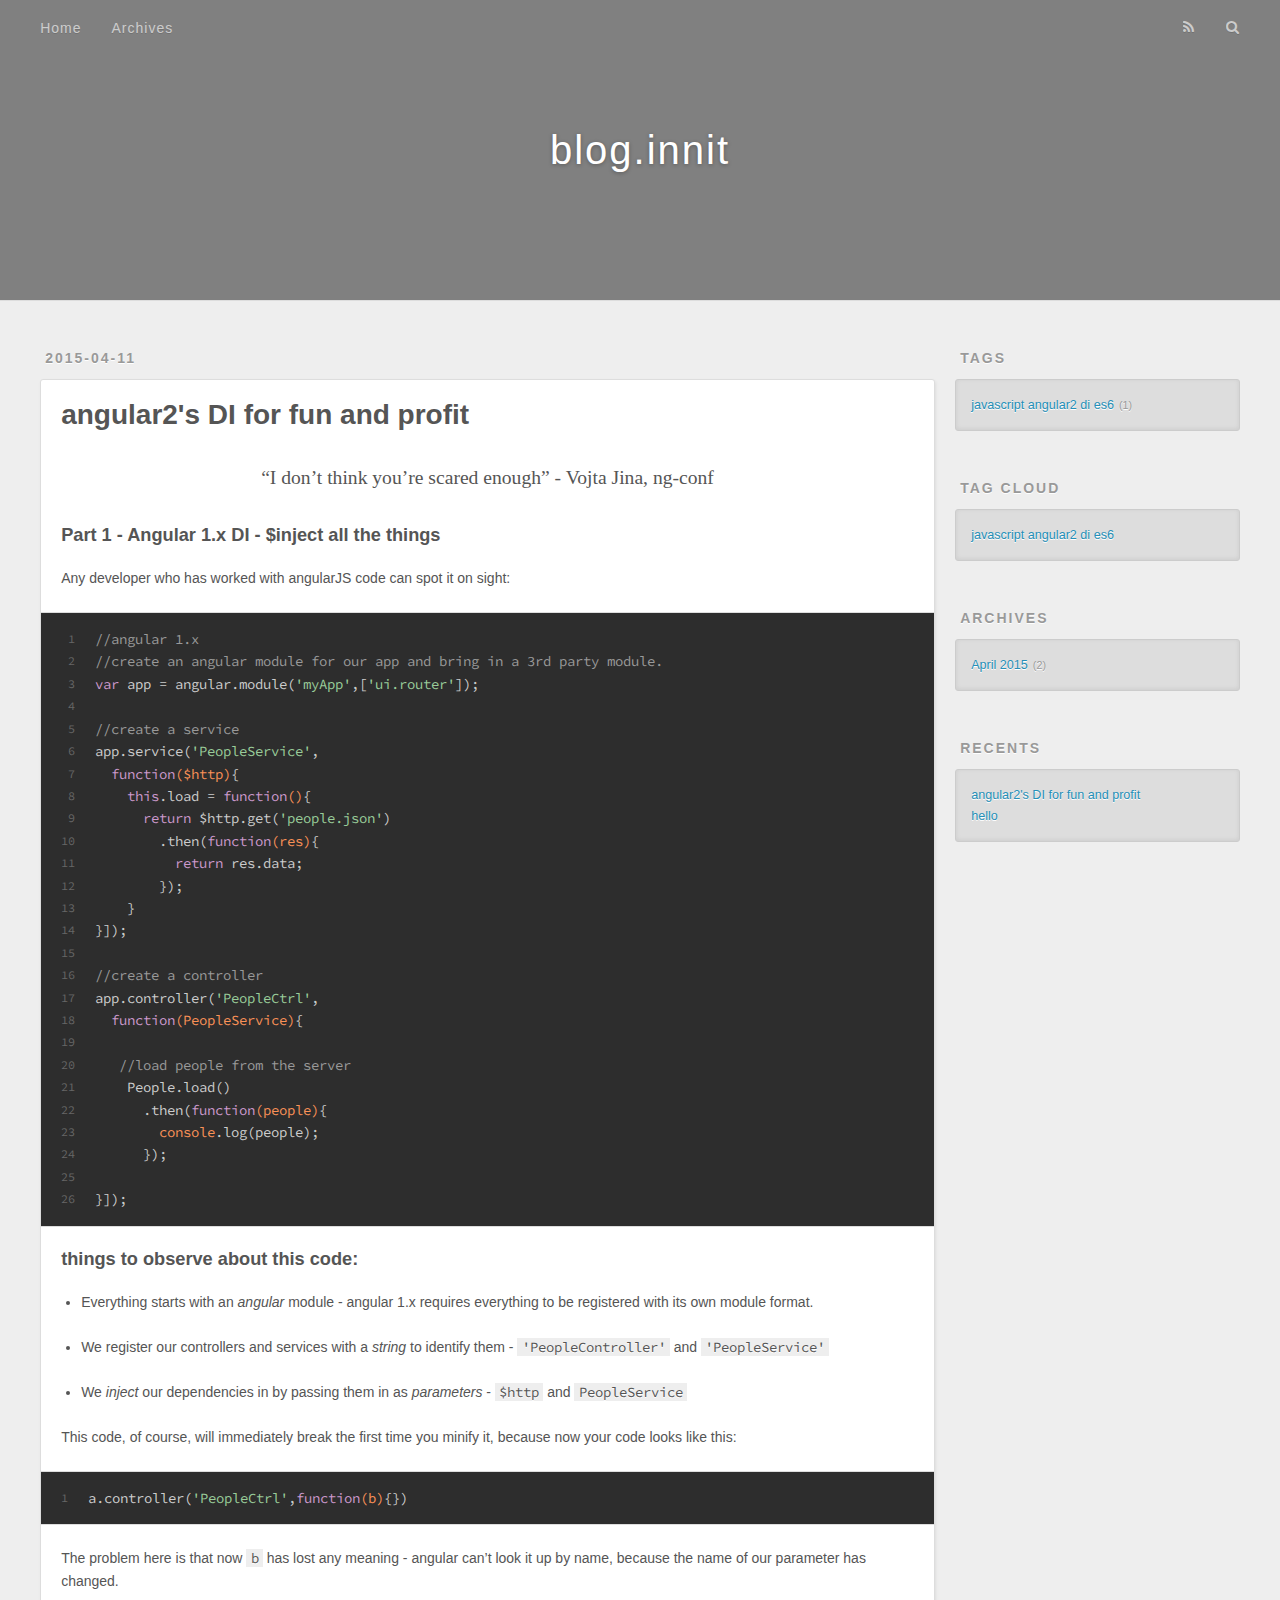
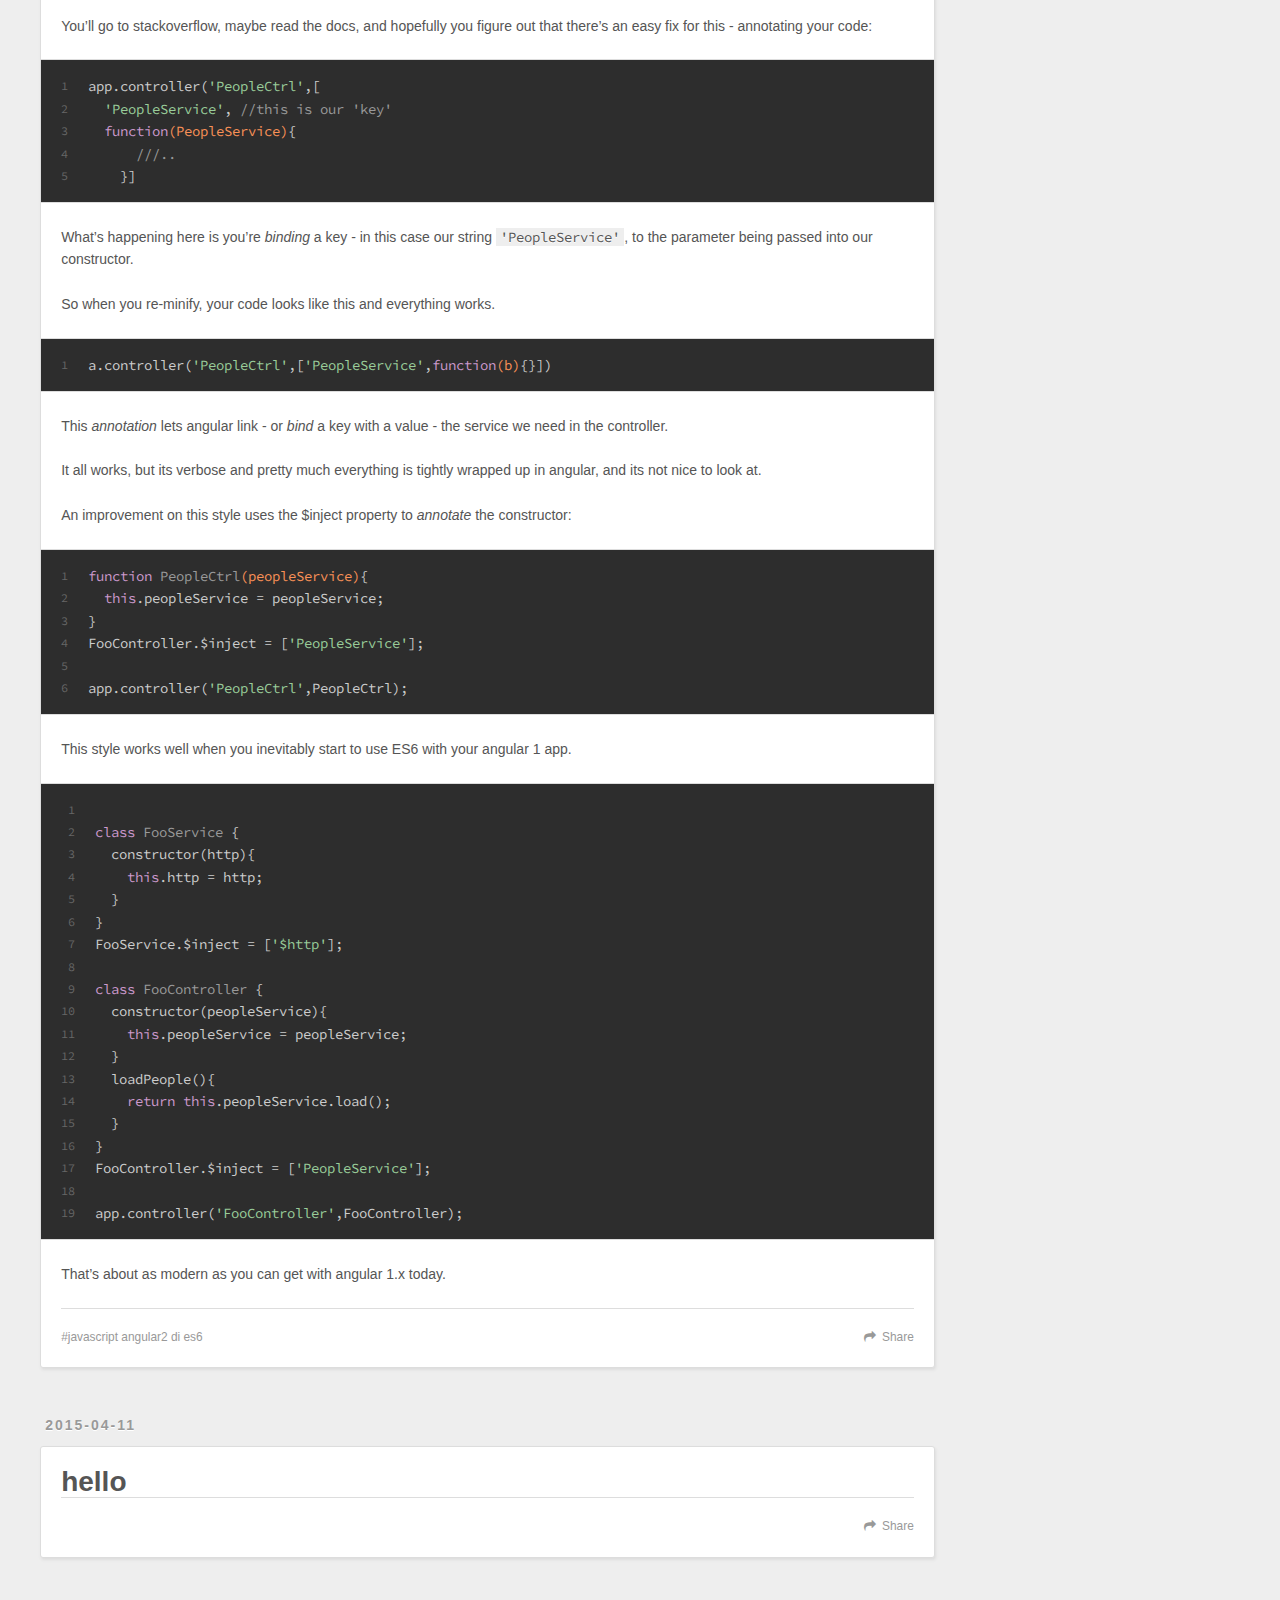
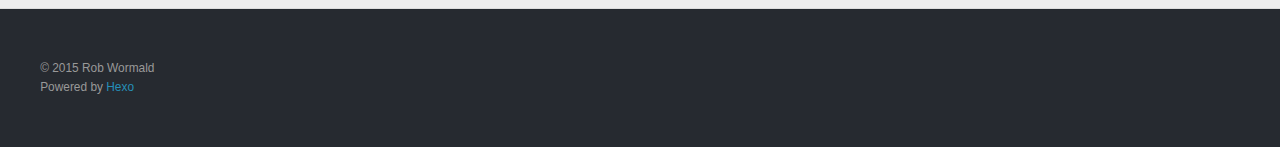
<file: index.html>
<!DOCTYPE html>
<html>
<head>
  <meta charset="utf-8">
  
  <title>blog.innit</title>
  <meta name="viewport" content="width=device-width, initial-scale=1, maximum-scale=1">
  <meta name="description" content="javascript blag">
<meta property="og:type" content="website">
<meta property="og:title" content="blog.innit">
<meta property="og:url" content="http://innit.github.io/index.html">
<meta property="og:site_name" content="blog.innit">
<meta property="og:description" content="javascript blag">
<meta name="twitter:card" content="summary">
<meta name="twitter:title" content="blog.innit">
<meta name="twitter:description" content="javascript blag">
<meta name="twitter:creator" content="@robwormald">
<link rel="publisher" href="robwormald">
  
    <link rel="alternative" href="/atom.xml" title="blog.innit" type="application/atom+xml">
  
  
    <link rel="icon" href="/favicon.png">
  
  <link href="//fonts.googleapis.com/css?family=Source+Code+Pro" rel="stylesheet" type="text/css">
  <link rel="stylesheet" href="/./css/style.css" type="text/css">
  
<!-- Google Analytics -->
<script type="text/javascript">
(function(i,s,o,g,r,a,m){i['GoogleAnalyticsObject']=r;i[r]=i[r]||function(){
(i[r].q=i[r].q||[]).push(arguments)},i[r].l=1*new Date();a=s.createElement(o),
m=s.getElementsByTagName(o)[0];a.async=1;a.src=g;m.parentNode.insertBefore(a,m)
})(window,document,'script','//www.google-analytics.com/analytics.js','ga');

ga('create', 'UA-61708644-1', 'auto');
ga('send', 'pageview');

</script>
<!-- End Google Analytics -->


</head>

<body>
  <div id="container">
    <div id="wrap">
      <header id="header">
  <div id="banner"></div>
  <div id="header-outer" class="outer">
    <div id="header-title" class="inner">
      <h1 id="logo-wrap">
        <a href="/" id="logo">blog.innit</a>
      </h1>
      
    </div>
    <div id="header-inner" class="inner">
      <nav id="main-nav">
        <a id="main-nav-toggle" class="nav-icon"></a>
        
          <a class="main-nav-link" href="/">Home</a>
        
          <a class="main-nav-link" href="/archives">Archives</a>
        
      </nav>
      <nav id="sub-nav">
        
          <a id="nav-rss-link" class="nav-icon" href="/atom.xml" title="RSS Feed"></a>
        
        <a id="nav-search-btn" class="nav-icon" title="Search"></a>
      </nav>
      <div id="search-form-wrap">
        <form action="//google.com/search" method="get" accept-charset="UTF-8" class="search-form"><input type="search" name="q" results="0" class="search-form-input" placeholder="Search"><button type="submit" class="search-form-submit">&#xF002;</button><input type="hidden" name="q" value="site:http://innit.github.io"></form>
      </div>
    </div>
  </div>
</header>
      <div class="outer">
        <section id="main">
  
    <article id="post-angular-2-di-for-fun-and-profit" class="article article-type-post" itemscope itemprop="blogPost">
  <div class="article-meta">
    <a href="/2015/04/11/angular-2-di-for-fun-and-profit/" class="article-date">
  <time datetime="2015-04-11T09:26:19.000Z" itemprop="datePublished">2015-04-11</time>
</a>
    
  </div>
  <div class="article-inner">
    
    
      <header class="article-header">
        
  
    <h1 itemprop="name">
      <a class="article-title" href="/2015/04/11/angular-2-di-for-fun-and-profit/">angular2&#39;s DI for fun and profit</a>
    </h1>
  

      </header>
    
    <div class="article-entry" itemprop="articleBody">
      
        <blockquote>
<p>“I don’t think you’re scared enough” - Vojta Jina, ng-conf</p>
</blockquote>
<h3 id="Part_1_-_Angular_1-x_DI_-_$inject_all_the_things">Part 1 - Angular 1.x DI - $inject all the things</h3><p>Any developer who has worked with angularJS code can spot it on sight:<br><figure class="highlight js"><table><tr><td class="gutter"><pre><span class="line">1</span><br><span class="line">2</span><br><span class="line">3</span><br><span class="line">4</span><br><span class="line">5</span><br><span class="line">6</span><br><span class="line">7</span><br><span class="line">8</span><br><span class="line">9</span><br><span class="line">10</span><br><span class="line">11</span><br><span class="line">12</span><br><span class="line">13</span><br><span class="line">14</span><br><span class="line">15</span><br><span class="line">16</span><br><span class="line">17</span><br><span class="line">18</span><br><span class="line">19</span><br><span class="line">20</span><br><span class="line">21</span><br><span class="line">22</span><br><span class="line">23</span><br><span class="line">24</span><br><span class="line">25</span><br><span class="line">26</span><br></pre></td><td class="code"><pre><span class="line"><span class="comment">//angular 1.x</span></span><br><span class="line"><span class="comment">//create an angular module for our app and bring in a 3rd party module.</span></span><br><span class="line"><span class="keyword">var</span> app = angular.module(<span class="string">'myApp'</span>,[<span class="string">'ui.router'</span>]);</span><br><span class="line"></span><br><span class="line"><span class="comment">//create a service</span></span><br><span class="line">app.service(<span class="string">'PeopleService'</span>,</span><br><span class="line">  <span class="function"><span class="keyword">function</span><span class="params">($http)</span></span>&#123;</span><br><span class="line">    <span class="keyword">this</span>.load = <span class="function"><span class="keyword">function</span><span class="params">()</span></span>&#123;</span><br><span class="line">      <span class="keyword">return</span> $http.get(<span class="string">'people.json'</span>)</span><br><span class="line">        .then(<span class="function"><span class="keyword">function</span><span class="params">(res)</span></span>&#123;</span><br><span class="line">          <span class="keyword">return</span> res.data;</span><br><span class="line">        &#125;);</span><br><span class="line">    &#125;</span><br><span class="line">&#125;]);</span><br><span class="line"></span><br><span class="line"><span class="comment">//create a controller</span></span><br><span class="line">app.controller(<span class="string">'PeopleCtrl'</span>,</span><br><span class="line">  <span class="function"><span class="keyword">function</span><span class="params">(PeopleService)</span></span>&#123;</span><br><span class="line"></span><br><span class="line">   <span class="comment">//load people from the server</span></span><br><span class="line">    People.load()</span><br><span class="line">      .then(<span class="function"><span class="keyword">function</span><span class="params">(people)</span></span>&#123;</span><br><span class="line">        <span class="built_in">console</span>.log(people);</span><br><span class="line">      &#125;);</span><br><span class="line"></span><br><span class="line">&#125;]);</span><br></pre></td></tr></table></figure></p>
<h3 id="things_to_observe_about_this_code:">things to observe about this code:</h3><ul>
<li><p>Everything starts with an <em>angular</em> module - angular 1.x requires everything to be registered with its own module format.</p>
</li>
<li><p>We register our controllers and services with a <em>string</em>  to identify them - <code>&#39;PeopleController&#39;</code> and <code>&#39;PeopleService&#39;</code></p>
</li>
<li>We <em>inject</em> our dependencies in by passing them in as <em>parameters</em> - <code>$http</code> and <code>PeopleService</code></li>
</ul>
<p>This code, of course, will immediately break the first time you minify it, because now your code looks like this:<br><figure class="highlight js"><table><tr><td class="gutter"><pre><span class="line">1</span><br></pre></td><td class="code"><pre><span class="line">a.controller(<span class="string">'PeopleCtrl'</span>,<span class="function"><span class="keyword">function</span><span class="params">(b)</span></span>&#123;&#125;)</span><br></pre></td></tr></table></figure></p>
<p>The problem here is that now <code>b</code> has lost any meaning - angular can’t look it up by name, because the name of our parameter has changed.</p>
<p> You’ll go to stackoverflow, maybe read the docs, and hopefully you figure out that there’s an easy fix for this - annotating your code:<br><figure class="highlight js"><table><tr><td class="gutter"><pre><span class="line">1</span><br><span class="line">2</span><br><span class="line">3</span><br><span class="line">4</span><br><span class="line">5</span><br></pre></td><td class="code"><pre><span class="line">app.controller(<span class="string">'PeopleCtrl'</span>,[</span><br><span class="line">  <span class="string">'PeopleService'</span>, <span class="comment">//this is our 'key'</span></span><br><span class="line">  <span class="function"><span class="keyword">function</span><span class="params">(PeopleService)</span></span>&#123;</span><br><span class="line">      <span class="comment">///..</span></span><br><span class="line">    &#125;]</span><br></pre></td></tr></table></figure></p>
<p>What’s happening here is you’re <em>binding</em> a key - in this case our string <code>&#39;PeopleService&#39;</code>, to the parameter being passed into our constructor.</p>
<p>So when you re-minify, your code looks like this and everything works.<br><figure class="highlight js"><table><tr><td class="gutter"><pre><span class="line">1</span><br></pre></td><td class="code"><pre><span class="line">a.controller(<span class="string">'PeopleCtrl'</span>,[<span class="string">'PeopleService'</span>,<span class="function"><span class="keyword">function</span><span class="params">(b)</span></span>&#123;&#125;])</span><br></pre></td></tr></table></figure></p>
<p>This <em>annotation</em> lets angular link - or <em>bind</em> a key with a value - the service we need in the controller.</p>
<p>It all works, but its verbose and pretty much everything is tightly wrapped up in angular, and its not nice to look at.</p>
<p>An improvement on this style uses the $inject property to <em>annotate</em> the constructor:<br><figure class="highlight js"><table><tr><td class="gutter"><pre><span class="line">1</span><br><span class="line">2</span><br><span class="line">3</span><br><span class="line">4</span><br><span class="line">5</span><br><span class="line">6</span><br></pre></td><td class="code"><pre><span class="line"><span class="function"><span class="keyword">function</span> <span class="title">PeopleCtrl</span><span class="params">(peopleService)</span></span>&#123;</span><br><span class="line">  <span class="keyword">this</span>.peopleService = peopleService;</span><br><span class="line">&#125;</span><br><span class="line">FooController.$inject = [<span class="string">'PeopleService'</span>];</span><br><span class="line"></span><br><span class="line">app.controller(<span class="string">'PeopleCtrl'</span>,PeopleCtrl);</span><br></pre></td></tr></table></figure></p>
<p>This style works well when you inevitably start to use ES6 with your angular 1 app.<br><figure class="highlight js"><table><tr><td class="gutter"><pre><span class="line">1</span><br><span class="line">2</span><br><span class="line">3</span><br><span class="line">4</span><br><span class="line">5</span><br><span class="line">6</span><br><span class="line">7</span><br><span class="line">8</span><br><span class="line">9</span><br><span class="line">10</span><br><span class="line">11</span><br><span class="line">12</span><br><span class="line">13</span><br><span class="line">14</span><br><span class="line">15</span><br><span class="line">16</span><br><span class="line">17</span><br><span class="line">18</span><br><span class="line">19</span><br></pre></td><td class="code"><pre><span class="line"></span><br><span class="line"><span class="class"><span class="keyword">class</span> <span class="title">FooService</span> </span>&#123;</span><br><span class="line">  constructor(http)&#123;</span><br><span class="line">    <span class="keyword">this</span>.http = http;</span><br><span class="line">  &#125;</span><br><span class="line">&#125;</span><br><span class="line">FooService.$inject = [<span class="string">'$http'</span>];</span><br><span class="line"></span><br><span class="line"><span class="class"><span class="keyword">class</span> <span class="title">FooController</span> </span>&#123;</span><br><span class="line">  constructor(peopleService)&#123;</span><br><span class="line">    <span class="keyword">this</span>.peopleService = peopleService;</span><br><span class="line">  &#125;</span><br><span class="line">  loadPeople()&#123;</span><br><span class="line">    <span class="keyword">return</span> <span class="keyword">this</span>.peopleService.load();</span><br><span class="line">  &#125;</span><br><span class="line">&#125;</span><br><span class="line">FooController.$inject = [<span class="string">'PeopleService'</span>];</span><br><span class="line"></span><br><span class="line">app.controller(<span class="string">'FooController'</span>,FooController);</span><br></pre></td></tr></table></figure></p>
<p>That’s about as modern as you can get with angular 1.x today.</p>

      
    </div>
    <footer class="article-footer">
      <a data-url="http://innit.github.io/2015/04/11/angular-2-di-for-fun-and-profit/" data-id="ci8eyx3190000tdio90yszfbt" class="article-share-link">Share</a>
      
      
  <ul class="article-tag-list"><li class="article-tag-list-item"><a class="article-tag-list-link" href="/tags/javascript-angular2-di-es6/">javascript angular2 di es6</a></li></ul>

    </footer>
  </div>
  
</article>


  
    <article id="post-hello" class="article article-type-post" itemscope itemprop="blogPost">
  <div class="article-meta">
    <a href="/2015/04/11/hello/" class="article-date">
  <time datetime="2015-04-11T09:04:47.000Z" itemprop="datePublished">2015-04-11</time>
</a>
    
  </div>
  <div class="article-inner">
    
    
      <header class="article-header">
        
  
    <h1 itemprop="name">
      <a class="article-title" href="/2015/04/11/hello/">hello</a>
    </h1>
  

      </header>
    
    <div class="article-entry" itemprop="articleBody">
      
        
      
    </div>
    <footer class="article-footer">
      <a data-url="http://innit.github.io/2015/04/11/hello/" data-id="ci8eyx31v0004tdiomrdyagyt" class="article-share-link">Share</a>
      
      
    </footer>
  </div>
  
</article>


  
  
</section>
        
          <aside id="sidebar">
  
    
  
    
  <div class="widget-wrap">
    <h3 class="widget-title">Tags</h3>
    <div class="widget">
      <ul class="tag-list"><li class="tag-list-item"><a class="tag-list-link" href="/tags/javascript-angular2-di-es6/">javascript angular2 di es6</a><span class="tag-list-count">1</span></li></ul>
    </div>
  </div>

  
    
  <div class="widget-wrap">
    <h3 class="widget-title">Tag Cloud</h3>
    <div class="widget tagcloud">
      <a href="/tags/javascript-angular2-di-es6/" style="font-size: NaNpx;">javascript angular2 di es6</a>
    </div>
  </div>

  
    
  <div class="widget-wrap">
    <h3 class="widget-title">Archives</h3>
    <div class="widget">
      <ul class="archive-list"><li class="archive-list-item"><a class="archive-list-link" href="/archives/2015/04/">April 2015</a><span class="archive-list-count">2</span></li></ul>
    </div>
  </div>

  
    
  <div class="widget-wrap">
    <h3 class="widget-title">Recents</h3>
    <div class="widget">
      <ul>
        
          <li>
            <a href="/2015/04/11/angular-2-di-for-fun-and-profit/">angular2&#39;s DI for fun and profit</a>
          </li>
        
          <li>
            <a href="/2015/04/11/hello/">hello</a>
          </li>
        
      </ul>
    </div>
  </div>

  
</aside>
        
      </div>
      <footer id="footer">
  
  <div class="outer">
    <div id="footer-info" class="inner">
      &copy; 2015 Rob Wormald<br>
      Powered by <a href="http://hexo.io/" target="_blank">Hexo</a>
    </div>
  </div>
</footer>
    </div>
    <nav id="mobile-nav">
  
    <a href="/" class="mobile-nav-link">Home</a>
  
    <a href="/archives" class="mobile-nav-link">Archives</a>
  
</nav>
    

<script src="//ajax.googleapis.com/ajax/libs/jquery/2.0.3/jquery.min.js"></script>


  <link rel="stylesheet" href="/fancybox/jquery.fancybox.css" type="text/css">
  <script src="/fancybox/jquery.fancybox.pack.js" type="text/javascript"></script>


<script src="/js/script.js" type="text/javascript"></script>

  </div>
</body>
</html>
</file>
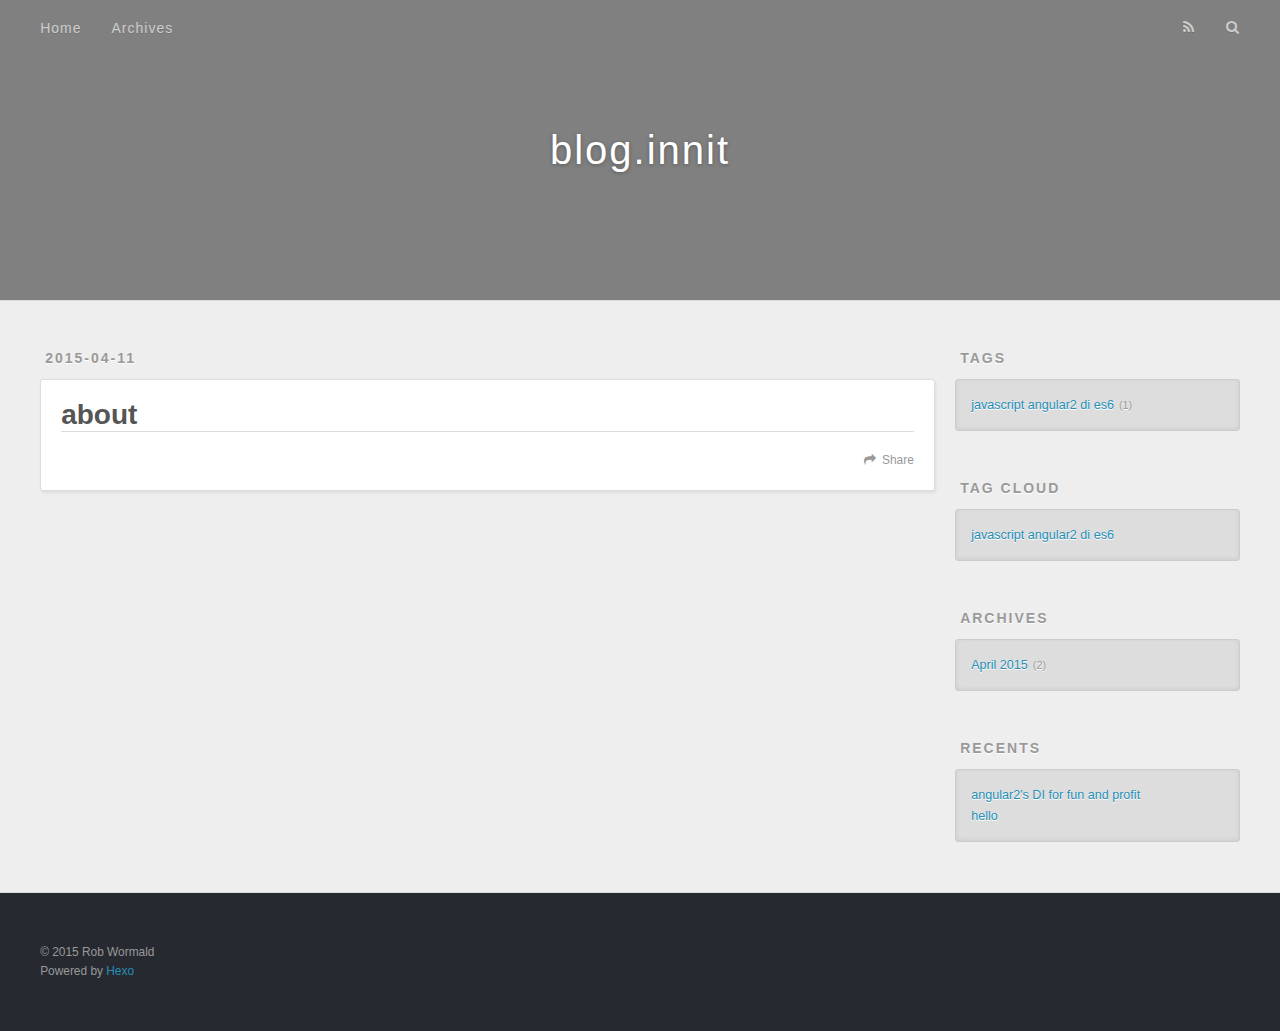
<file: about/index.html>
<!DOCTYPE html>
<html>
<head>
  <meta charset="utf-8">
  
  <title>about | blog.innit</title>
  <meta name="viewport" content="width=device-width, initial-scale=1, maximum-scale=1">
  <meta name="description" content="javascript blag">
<meta property="og:type" content="website">
<meta property="og:title" content="about">
<meta property="og:url" content="http://innit.github.io/about/index.html">
<meta property="og:site_name" content="blog.innit">
<meta property="og:description" content="javascript blag">
<meta name="twitter:card" content="summary">
<meta name="twitter:title" content="about">
<meta name="twitter:description" content="javascript blag">
<meta name="twitter:creator" content="@robwormald">
<link rel="publisher" href="robwormald">
  
    <link rel="alternative" href="/atom.xml" title="blog.innit" type="application/atom+xml">
  
  
    <link rel="icon" href="/favicon.png">
  
  <link href="//fonts.googleapis.com/css?family=Source+Code+Pro" rel="stylesheet" type="text/css">
  <link rel="stylesheet" href="/./css/style.css" type="text/css">
  
<!-- Google Analytics -->
<script type="text/javascript">
(function(i,s,o,g,r,a,m){i['GoogleAnalyticsObject']=r;i[r]=i[r]||function(){
(i[r].q=i[r].q||[]).push(arguments)},i[r].l=1*new Date();a=s.createElement(o),
m=s.getElementsByTagName(o)[0];a.async=1;a.src=g;m.parentNode.insertBefore(a,m)
})(window,document,'script','//www.google-analytics.com/analytics.js','ga');

ga('create', 'UA-61708644-1', 'auto');
ga('send', 'pageview');

</script>
<!-- End Google Analytics -->


</head>

<body>
  <div id="container">
    <div id="wrap">
      <header id="header">
  <div id="banner"></div>
  <div id="header-outer" class="outer">
    <div id="header-title" class="inner">
      <h1 id="logo-wrap">
        <a href="/" id="logo">blog.innit</a>
      </h1>
      
    </div>
    <div id="header-inner" class="inner">
      <nav id="main-nav">
        <a id="main-nav-toggle" class="nav-icon"></a>
        
          <a class="main-nav-link" href="/">Home</a>
        
          <a class="main-nav-link" href="/archives">Archives</a>
        
      </nav>
      <nav id="sub-nav">
        
          <a id="nav-rss-link" class="nav-icon" href="/atom.xml" title="RSS Feed"></a>
        
        <a id="nav-search-btn" class="nav-icon" title="Search"></a>
      </nav>
      <div id="search-form-wrap">
        <form action="//google.com/search" method="get" accept-charset="UTF-8" class="search-form"><input type="search" name="q" results="0" class="search-form-input" placeholder="Search"><button type="submit" class="search-form-submit">&#xF002;</button><input type="hidden" name="q" value="site:http://innit.github.io"></form>
      </div>
    </div>
  </div>
</header>
      <div class="outer">
        <section id="main"><article id="page-undefined" class="article article-type-page" itemscope itemprop="blogPost">
  <div class="article-meta">
    <a href="/about/index.html" class="article-date">
  <time datetime="2015-04-11T09:03:43.000Z" itemprop="datePublished">2015-04-11</time>
</a>
    
  </div>
  <div class="article-inner">
    
    
      <header class="article-header">
        
  
    <h1 class="article-title" itemprop="name">
      about
    </h1>
  

      </header>
    
    <div class="article-entry" itemprop="articleBody">
      
        
      
    </div>
    <footer class="article-footer">
      <a data-url="http://innit.github.io/about/index.html" data-id="ci8eyx31u0003tdiojbi1ifg5" class="article-share-link">Share</a>
      
      
    </footer>
  </div>
  
    
  
</article>

</section>
        
          <aside id="sidebar">
  
    
  
    
  <div class="widget-wrap">
    <h3 class="widget-title">Tags</h3>
    <div class="widget">
      <ul class="tag-list"><li class="tag-list-item"><a class="tag-list-link" href="/tags/javascript-angular2-di-es6/">javascript angular2 di es6</a><span class="tag-list-count">1</span></li></ul>
    </div>
  </div>

  
    
  <div class="widget-wrap">
    <h3 class="widget-title">Tag Cloud</h3>
    <div class="widget tagcloud">
      <a href="/tags/javascript-angular2-di-es6/" style="font-size: NaNpx;">javascript angular2 di es6</a>
    </div>
  </div>

  
    
  <div class="widget-wrap">
    <h3 class="widget-title">Archives</h3>
    <div class="widget">
      <ul class="archive-list"><li class="archive-list-item"><a class="archive-list-link" href="/archives/2015/04/">April 2015</a><span class="archive-list-count">2</span></li></ul>
    </div>
  </div>

  
    
  <div class="widget-wrap">
    <h3 class="widget-title">Recents</h3>
    <div class="widget">
      <ul>
        
          <li>
            <a href="/2015/04/11/angular-2-di-for-fun-and-profit/">angular2&#39;s DI for fun and profit</a>
          </li>
        
          <li>
            <a href="/2015/04/11/hello/">hello</a>
          </li>
        
      </ul>
    </div>
  </div>

  
</aside>
        
      </div>
      <footer id="footer">
  
  <div class="outer">
    <div id="footer-info" class="inner">
      &copy; 2015 Rob Wormald<br>
      Powered by <a href="http://hexo.io/" target="_blank">Hexo</a>
    </div>
  </div>
</footer>
    </div>
    <nav id="mobile-nav">
  
    <a href="/" class="mobile-nav-link">Home</a>
  
    <a href="/archives" class="mobile-nav-link">Archives</a>
  
</nav>
    

<script src="//ajax.googleapis.com/ajax/libs/jquery/2.0.3/jquery.min.js"></script>


  <link rel="stylesheet" href="/fancybox/jquery.fancybox.css" type="text/css">
  <script src="/fancybox/jquery.fancybox.pack.js" type="text/javascript"></script>


<script src="/js/script.js" type="text/javascript"></script>

  </div>
</body>
</html>
</file>
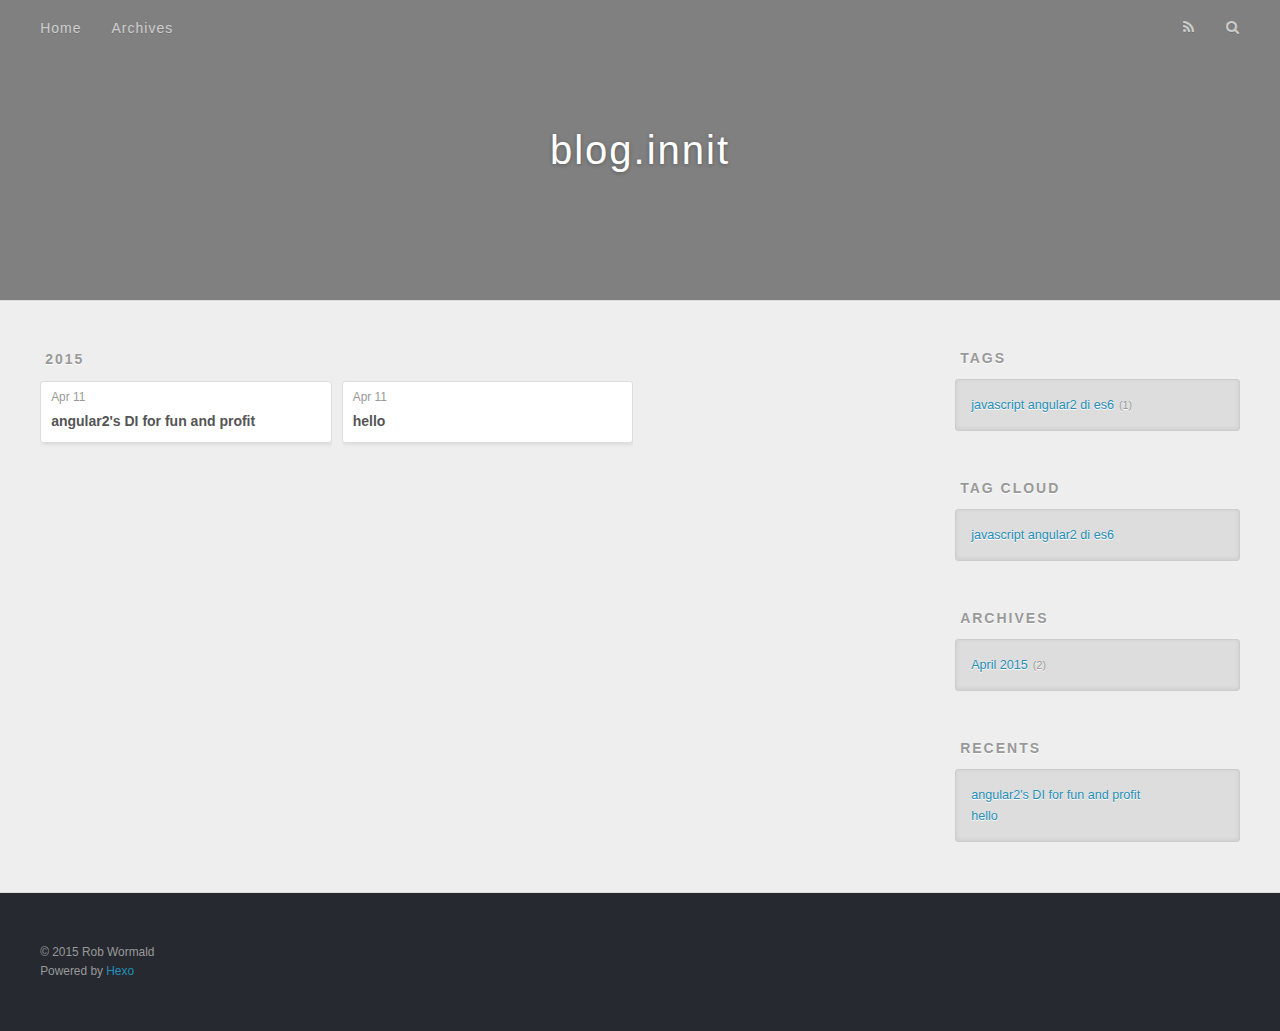
<file: archives/index.html>
<!DOCTYPE html>
<html>
<head>
  <meta charset="utf-8">
  
  <title>Archives | blog.innit</title>
  <meta name="viewport" content="width=device-width, initial-scale=1, maximum-scale=1">
  <meta name="description" content="javascript blag">
<meta property="og:type" content="website">
<meta property="og:title" content="blog.innit">
<meta property="og:url" content="http://innit.github.io/archives/index.html">
<meta property="og:site_name" content="blog.innit">
<meta property="og:description" content="javascript blag">
<meta name="twitter:card" content="summary">
<meta name="twitter:title" content="blog.innit">
<meta name="twitter:description" content="javascript blag">
<meta name="twitter:creator" content="@robwormald">
<link rel="publisher" href="robwormald">
  
    <link rel="alternative" href="/atom.xml" title="blog.innit" type="application/atom+xml">
  
  
    <link rel="icon" href="/favicon.png">
  
  <link href="//fonts.googleapis.com/css?family=Source+Code+Pro" rel="stylesheet" type="text/css">
  <link rel="stylesheet" href="/./css/style.css" type="text/css">
  
<!-- Google Analytics -->
<script type="text/javascript">
(function(i,s,o,g,r,a,m){i['GoogleAnalyticsObject']=r;i[r]=i[r]||function(){
(i[r].q=i[r].q||[]).push(arguments)},i[r].l=1*new Date();a=s.createElement(o),
m=s.getElementsByTagName(o)[0];a.async=1;a.src=g;m.parentNode.insertBefore(a,m)
})(window,document,'script','//www.google-analytics.com/analytics.js','ga');

ga('create', 'UA-61708644-1', 'auto');
ga('send', 'pageview');

</script>
<!-- End Google Analytics -->


</head>

<body>
  <div id="container">
    <div id="wrap">
      <header id="header">
  <div id="banner"></div>
  <div id="header-outer" class="outer">
    <div id="header-title" class="inner">
      <h1 id="logo-wrap">
        <a href="/" id="logo">blog.innit</a>
      </h1>
      
    </div>
    <div id="header-inner" class="inner">
      <nav id="main-nav">
        <a id="main-nav-toggle" class="nav-icon"></a>
        
          <a class="main-nav-link" href="/">Home</a>
        
          <a class="main-nav-link" href="/archives">Archives</a>
        
      </nav>
      <nav id="sub-nav">
        
          <a id="nav-rss-link" class="nav-icon" href="/atom.xml" title="RSS Feed"></a>
        
        <a id="nav-search-btn" class="nav-icon" title="Search"></a>
      </nav>
      <div id="search-form-wrap">
        <form action="//google.com/search" method="get" accept-charset="UTF-8" class="search-form"><input type="search" name="q" results="0" class="search-form-input" placeholder="Search"><button type="submit" class="search-form-submit">&#xF002;</button><input type="hidden" name="q" value="site:http://innit.github.io"></form>
      </div>
    </div>
  </div>
</header>
      <div class="outer">
        <section id="main">
  
  
    
    
      
      
      <section class="archives-wrap">
        <div class="archive-year-wrap">
          <a href="/archives/2015" class="archive-year">2015</a>
        </div>
        <div class="archives">
    
    <article class="archive-article archive-type-post">
  <div class="archive-article-inner">
    <header class="archive-article-header">
      <a href="/2015/04/11/angular-2-di-for-fun-and-profit/" class="archive-article-date">
  <time datetime="2015-04-11T09:26:19.000Z" itemprop="datePublished">Apr 11</time>
</a>
      
  
    <h1 itemprop="name">
      <a class="archive-article-title" href="/2015/04/11/angular-2-di-for-fun-and-profit/">angular2&#39;s DI for fun and profit</a>
    </h1>
  

    </header>
  </div>
</article>
  
    
    
    <article class="archive-article archive-type-post">
  <div class="archive-article-inner">
    <header class="archive-article-header">
      <a href="/2015/04/11/hello/" class="archive-article-date">
  <time datetime="2015-04-11T09:04:47.000Z" itemprop="datePublished">Apr 11</time>
</a>
      
  
    <h1 itemprop="name">
      <a class="archive-article-title" href="/2015/04/11/hello/">hello</a>
    </h1>
  

    </header>
  </div>
</article>
  
  
    </div></section>
  
</section>
        
          <aside id="sidebar">
  
    
  
    
  <div class="widget-wrap">
    <h3 class="widget-title">Tags</h3>
    <div class="widget">
      <ul class="tag-list"><li class="tag-list-item"><a class="tag-list-link" href="/tags/javascript-angular2-di-es6/">javascript angular2 di es6</a><span class="tag-list-count">1</span></li></ul>
    </div>
  </div>

  
    
  <div class="widget-wrap">
    <h3 class="widget-title">Tag Cloud</h3>
    <div class="widget tagcloud">
      <a href="/tags/javascript-angular2-di-es6/" style="font-size: NaNpx;">javascript angular2 di es6</a>
    </div>
  </div>

  
    
  <div class="widget-wrap">
    <h3 class="widget-title">Archives</h3>
    <div class="widget">
      <ul class="archive-list"><li class="archive-list-item"><a class="archive-list-link" href="/archives/2015/04/">April 2015</a><span class="archive-list-count">2</span></li></ul>
    </div>
  </div>

  
    
  <div class="widget-wrap">
    <h3 class="widget-title">Recents</h3>
    <div class="widget">
      <ul>
        
          <li>
            <a href="/2015/04/11/angular-2-di-for-fun-and-profit/">angular2&#39;s DI for fun and profit</a>
          </li>
        
          <li>
            <a href="/2015/04/11/hello/">hello</a>
          </li>
        
      </ul>
    </div>
  </div>

  
</aside>
        
      </div>
      <footer id="footer">
  
  <div class="outer">
    <div id="footer-info" class="inner">
      &copy; 2015 Rob Wormald<br>
      Powered by <a href="http://hexo.io/" target="_blank">Hexo</a>
    </div>
  </div>
</footer>
    </div>
    <nav id="mobile-nav">
  
    <a href="/" class="mobile-nav-link">Home</a>
  
    <a href="/archives" class="mobile-nav-link">Archives</a>
  
</nav>
    

<script src="//ajax.googleapis.com/ajax/libs/jquery/2.0.3/jquery.min.js"></script>


  <link rel="stylesheet" href="/fancybox/jquery.fancybox.css" type="text/css">
  <script src="/fancybox/jquery.fancybox.pack.js" type="text/javascript"></script>


<script src="/js/script.js" type="text/javascript"></script>

  </div>
</body>
</html>
</file>
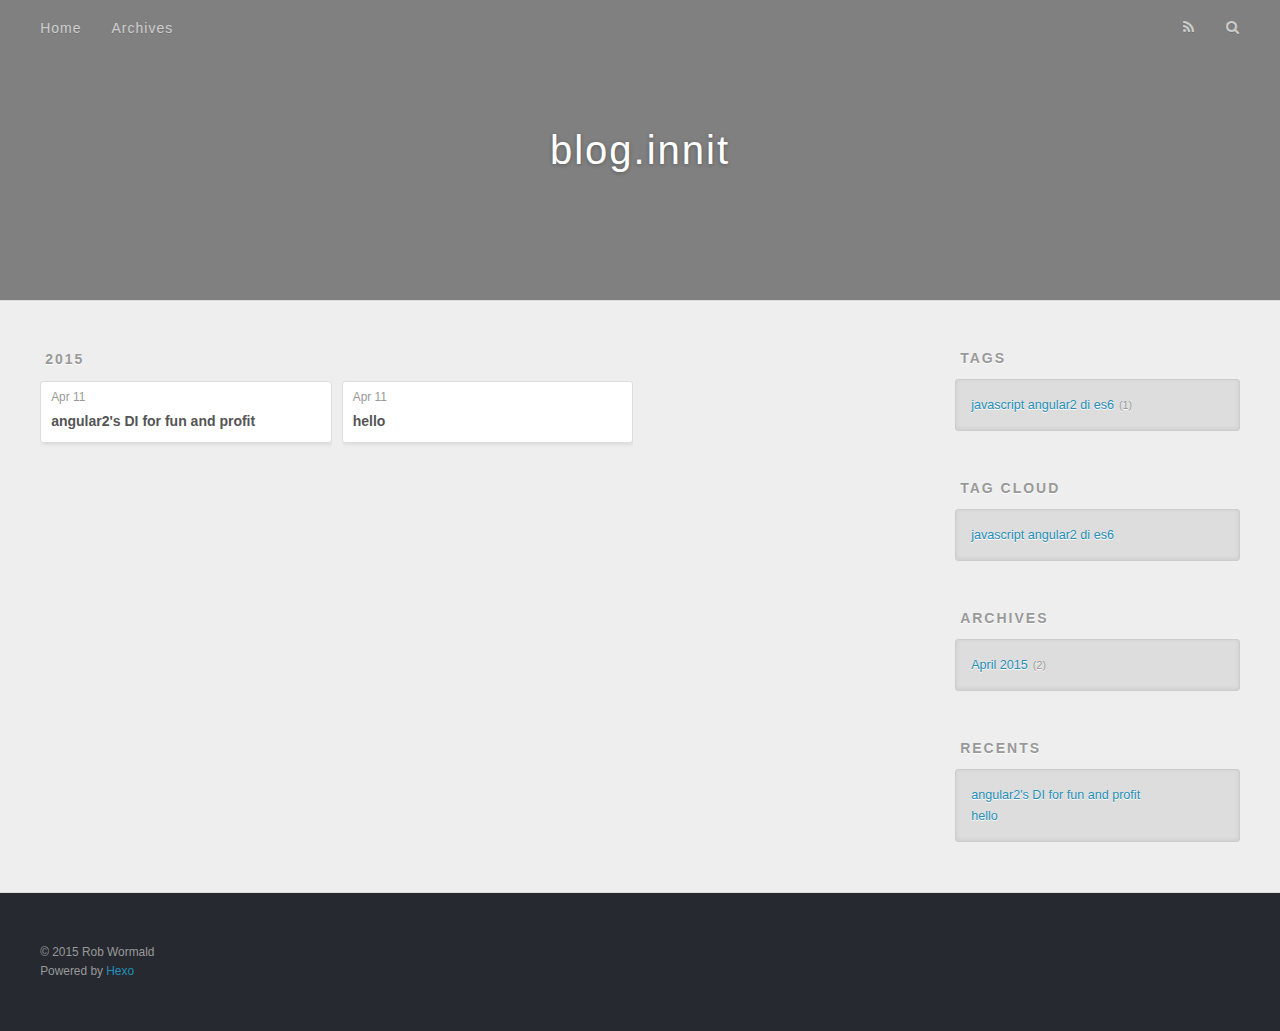
<file: archives/2015/index.html>
<!DOCTYPE html>
<html>
<head>
  <meta charset="utf-8">
  
  <title>Archives: 2015 | blog.innit</title>
  <meta name="viewport" content="width=device-width, initial-scale=1, maximum-scale=1">
  <meta name="description" content="javascript blag">
<meta property="og:type" content="website">
<meta property="og:title" content="blog.innit">
<meta property="og:url" content="http://innit.github.io/archives/2015/index.html">
<meta property="og:site_name" content="blog.innit">
<meta property="og:description" content="javascript blag">
<meta name="twitter:card" content="summary">
<meta name="twitter:title" content="blog.innit">
<meta name="twitter:description" content="javascript blag">
<meta name="twitter:creator" content="@robwormald">
<link rel="publisher" href="robwormald">
  
    <link rel="alternative" href="/atom.xml" title="blog.innit" type="application/atom+xml">
  
  
    <link rel="icon" href="/favicon.png">
  
  <link href="//fonts.googleapis.com/css?family=Source+Code+Pro" rel="stylesheet" type="text/css">
  <link rel="stylesheet" href="/./css/style.css" type="text/css">
  
<!-- Google Analytics -->
<script type="text/javascript">
(function(i,s,o,g,r,a,m){i['GoogleAnalyticsObject']=r;i[r]=i[r]||function(){
(i[r].q=i[r].q||[]).push(arguments)},i[r].l=1*new Date();a=s.createElement(o),
m=s.getElementsByTagName(o)[0];a.async=1;a.src=g;m.parentNode.insertBefore(a,m)
})(window,document,'script','//www.google-analytics.com/analytics.js','ga');

ga('create', 'UA-61708644-1', 'auto');
ga('send', 'pageview');

</script>
<!-- End Google Analytics -->


</head>

<body>
  <div id="container">
    <div id="wrap">
      <header id="header">
  <div id="banner"></div>
  <div id="header-outer" class="outer">
    <div id="header-title" class="inner">
      <h1 id="logo-wrap">
        <a href="/" id="logo">blog.innit</a>
      </h1>
      
    </div>
    <div id="header-inner" class="inner">
      <nav id="main-nav">
        <a id="main-nav-toggle" class="nav-icon"></a>
        
          <a class="main-nav-link" href="/">Home</a>
        
          <a class="main-nav-link" href="/archives">Archives</a>
        
      </nav>
      <nav id="sub-nav">
        
          <a id="nav-rss-link" class="nav-icon" href="/atom.xml" title="RSS Feed"></a>
        
        <a id="nav-search-btn" class="nav-icon" title="Search"></a>
      </nav>
      <div id="search-form-wrap">
        <form action="//google.com/search" method="get" accept-charset="UTF-8" class="search-form"><input type="search" name="q" results="0" class="search-form-input" placeholder="Search"><button type="submit" class="search-form-submit">&#xF002;</button><input type="hidden" name="q" value="site:http://innit.github.io"></form>
      </div>
    </div>
  </div>
</header>
      <div class="outer">
        <section id="main">
  
  
    
    
      
      
      <section class="archives-wrap">
        <div class="archive-year-wrap">
          <a href="/archives/2015" class="archive-year">2015</a>
        </div>
        <div class="archives">
    
    <article class="archive-article archive-type-post">
  <div class="archive-article-inner">
    <header class="archive-article-header">
      <a href="/2015/04/11/angular-2-di-for-fun-and-profit/" class="archive-article-date">
  <time datetime="2015-04-11T09:26:19.000Z" itemprop="datePublished">Apr 11</time>
</a>
      
  
    <h1 itemprop="name">
      <a class="archive-article-title" href="/2015/04/11/angular-2-di-for-fun-and-profit/">angular2&#39;s DI for fun and profit</a>
    </h1>
  

    </header>
  </div>
</article>
  
    
    
    <article class="archive-article archive-type-post">
  <div class="archive-article-inner">
    <header class="archive-article-header">
      <a href="/2015/04/11/hello/" class="archive-article-date">
  <time datetime="2015-04-11T09:04:47.000Z" itemprop="datePublished">Apr 11</time>
</a>
      
  
    <h1 itemprop="name">
      <a class="archive-article-title" href="/2015/04/11/hello/">hello</a>
    </h1>
  

    </header>
  </div>
</article>
  
  
    </div></section>
  
</section>
        
          <aside id="sidebar">
  
    
  
    
  <div class="widget-wrap">
    <h3 class="widget-title">Tags</h3>
    <div class="widget">
      <ul class="tag-list"><li class="tag-list-item"><a class="tag-list-link" href="/tags/javascript-angular2-di-es6/">javascript angular2 di es6</a><span class="tag-list-count">1</span></li></ul>
    </div>
  </div>

  
    
  <div class="widget-wrap">
    <h3 class="widget-title">Tag Cloud</h3>
    <div class="widget tagcloud">
      <a href="/tags/javascript-angular2-di-es6/" style="font-size: NaNpx;">javascript angular2 di es6</a>
    </div>
  </div>

  
    
  <div class="widget-wrap">
    <h3 class="widget-title">Archives</h3>
    <div class="widget">
      <ul class="archive-list"><li class="archive-list-item"><a class="archive-list-link" href="/archives/2015/04/">April 2015</a><span class="archive-list-count">2</span></li></ul>
    </div>
  </div>

  
    
  <div class="widget-wrap">
    <h3 class="widget-title">Recents</h3>
    <div class="widget">
      <ul>
        
          <li>
            <a href="/2015/04/11/angular-2-di-for-fun-and-profit/">angular2&#39;s DI for fun and profit</a>
          </li>
        
          <li>
            <a href="/2015/04/11/hello/">hello</a>
          </li>
        
      </ul>
    </div>
  </div>

  
</aside>
        
      </div>
      <footer id="footer">
  
  <div class="outer">
    <div id="footer-info" class="inner">
      &copy; 2015 Rob Wormald<br>
      Powered by <a href="http://hexo.io/" target="_blank">Hexo</a>
    </div>
  </div>
</footer>
    </div>
    <nav id="mobile-nav">
  
    <a href="/" class="mobile-nav-link">Home</a>
  
    <a href="/archives" class="mobile-nav-link">Archives</a>
  
</nav>
    

<script src="//ajax.googleapis.com/ajax/libs/jquery/2.0.3/jquery.min.js"></script>


  <link rel="stylesheet" href="/fancybox/jquery.fancybox.css" type="text/css">
  <script src="/fancybox/jquery.fancybox.pack.js" type="text/javascript"></script>


<script src="/js/script.js" type="text/javascript"></script>

  </div>
</body>
</html>
</file>
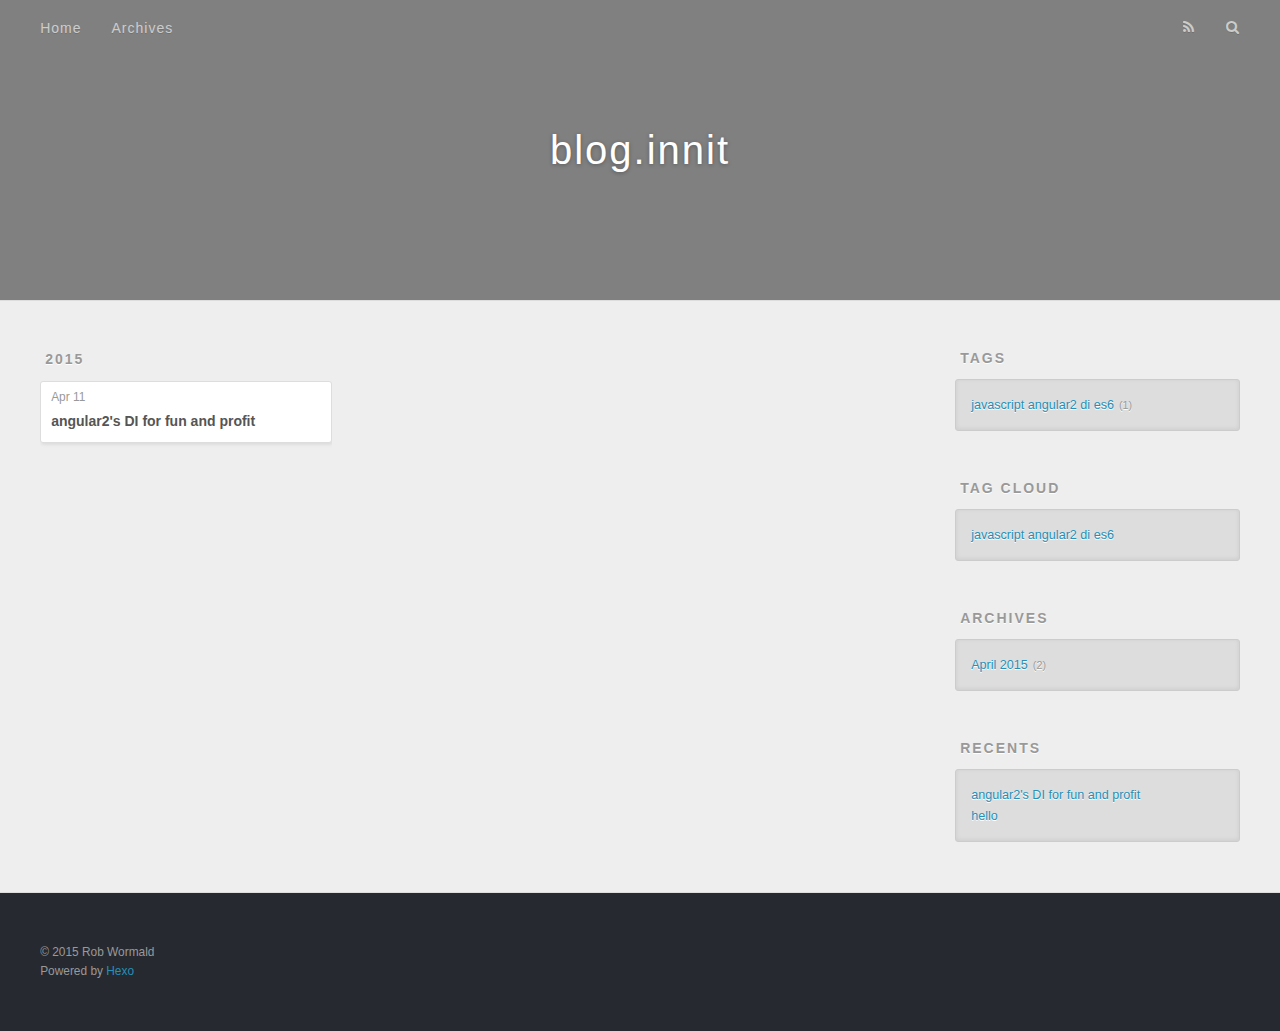
<file: tags/javascript-angular2-di-es6/index.html>
<!DOCTYPE html>
<html>
<head>
  <meta charset="utf-8">
  
  <title>Tag: javascript angular2 di es6 | blog.innit</title>
  <meta name="viewport" content="width=device-width, initial-scale=1, maximum-scale=1">
  <meta name="description" content="javascript blag">
<meta property="og:type" content="website">
<meta property="og:title" content="blog.innit">
<meta property="og:url" content="http://innit.github.io/tags/javascript-angular2-di-es6/index.html">
<meta property="og:site_name" content="blog.innit">
<meta property="og:description" content="javascript blag">
<meta name="twitter:card" content="summary">
<meta name="twitter:title" content="blog.innit">
<meta name="twitter:description" content="javascript blag">
<meta name="twitter:creator" content="@robwormald">
<link rel="publisher" href="robwormald">
  
    <link rel="alternative" href="/atom.xml" title="blog.innit" type="application/atom+xml">
  
  
    <link rel="icon" href="/favicon.png">
  
  <link href="//fonts.googleapis.com/css?family=Source+Code+Pro" rel="stylesheet" type="text/css">
  <link rel="stylesheet" href="/./css/style.css" type="text/css">
  
<!-- Google Analytics -->
<script type="text/javascript">
(function(i,s,o,g,r,a,m){i['GoogleAnalyticsObject']=r;i[r]=i[r]||function(){
(i[r].q=i[r].q||[]).push(arguments)},i[r].l=1*new Date();a=s.createElement(o),
m=s.getElementsByTagName(o)[0];a.async=1;a.src=g;m.parentNode.insertBefore(a,m)
})(window,document,'script','//www.google-analytics.com/analytics.js','ga');

ga('create', 'UA-61708644-1', 'auto');
ga('send', 'pageview');

</script>
<!-- End Google Analytics -->


</head>

<body>
  <div id="container">
    <div id="wrap">
      <header id="header">
  <div id="banner"></div>
  <div id="header-outer" class="outer">
    <div id="header-title" class="inner">
      <h1 id="logo-wrap">
        <a href="/" id="logo">blog.innit</a>
      </h1>
      
    </div>
    <div id="header-inner" class="inner">
      <nav id="main-nav">
        <a id="main-nav-toggle" class="nav-icon"></a>
        
          <a class="main-nav-link" href="/">Home</a>
        
          <a class="main-nav-link" href="/archives">Archives</a>
        
      </nav>
      <nav id="sub-nav">
        
          <a id="nav-rss-link" class="nav-icon" href="/atom.xml" title="RSS Feed"></a>
        
        <a id="nav-search-btn" class="nav-icon" title="Search"></a>
      </nav>
      <div id="search-form-wrap">
        <form action="//google.com/search" method="get" accept-charset="UTF-8" class="search-form"><input type="search" name="q" results="0" class="search-form-input" placeholder="Search"><button type="submit" class="search-form-submit">&#xF002;</button><input type="hidden" name="q" value="site:http://innit.github.io"></form>
      </div>
    </div>
  </div>
</header>
      <div class="outer">
        <section id="main">
  
  
    
    
      
      
      <section class="archives-wrap">
        <div class="archive-year-wrap">
          <a href="/archives/2015" class="archive-year">2015</a>
        </div>
        <div class="archives">
    
    <article class="archive-article archive-type-post">
  <div class="archive-article-inner">
    <header class="archive-article-header">
      <a href="/2015/04/11/angular-2-di-for-fun-and-profit/" class="archive-article-date">
  <time datetime="2015-04-11T09:26:19.000Z" itemprop="datePublished">Apr 11</time>
</a>
      
  
    <h1 itemprop="name">
      <a class="archive-article-title" href="/2015/04/11/angular-2-di-for-fun-and-profit/">angular2&#39;s DI for fun and profit</a>
    </h1>
  

    </header>
  </div>
</article>
  
  
    </div></section>
  
</section>
        
          <aside id="sidebar">
  
    
  
    
  <div class="widget-wrap">
    <h3 class="widget-title">Tags</h3>
    <div class="widget">
      <ul class="tag-list"><li class="tag-list-item"><a class="tag-list-link" href="/tags/javascript-angular2-di-es6/">javascript angular2 di es6</a><span class="tag-list-count">1</span></li></ul>
    </div>
  </div>

  
    
  <div class="widget-wrap">
    <h3 class="widget-title">Tag Cloud</h3>
    <div class="widget tagcloud">
      <a href="/tags/javascript-angular2-di-es6/" style="font-size: NaNpx;">javascript angular2 di es6</a>
    </div>
  </div>

  
    
  <div class="widget-wrap">
    <h3 class="widget-title">Archives</h3>
    <div class="widget">
      <ul class="archive-list"><li class="archive-list-item"><a class="archive-list-link" href="/archives/2015/04/">April 2015</a><span class="archive-list-count">2</span></li></ul>
    </div>
  </div>

  
    
  <div class="widget-wrap">
    <h3 class="widget-title">Recents</h3>
    <div class="widget">
      <ul>
        
          <li>
            <a href="/2015/04/11/angular-2-di-for-fun-and-profit/">angular2&#39;s DI for fun and profit</a>
          </li>
        
          <li>
            <a href="/2015/04/11/hello/">hello</a>
          </li>
        
      </ul>
    </div>
  </div>

  
</aside>
        
      </div>
      <footer id="footer">
  
  <div class="outer">
    <div id="footer-info" class="inner">
      &copy; 2015 Rob Wormald<br>
      Powered by <a href="http://hexo.io/" target="_blank">Hexo</a>
    </div>
  </div>
</footer>
    </div>
    <nav id="mobile-nav">
  
    <a href="/" class="mobile-nav-link">Home</a>
  
    <a href="/archives" class="mobile-nav-link">Archives</a>
  
</nav>
    

<script src="//ajax.googleapis.com/ajax/libs/jquery/2.0.3/jquery.min.js"></script>


  <link rel="stylesheet" href="/fancybox/jquery.fancybox.css" type="text/css">
  <script src="/fancybox/jquery.fancybox.pack.js" type="text/javascript"></script>


<script src="/js/script.js" type="text/javascript"></script>

  </div>
</body>
</html>
</file>
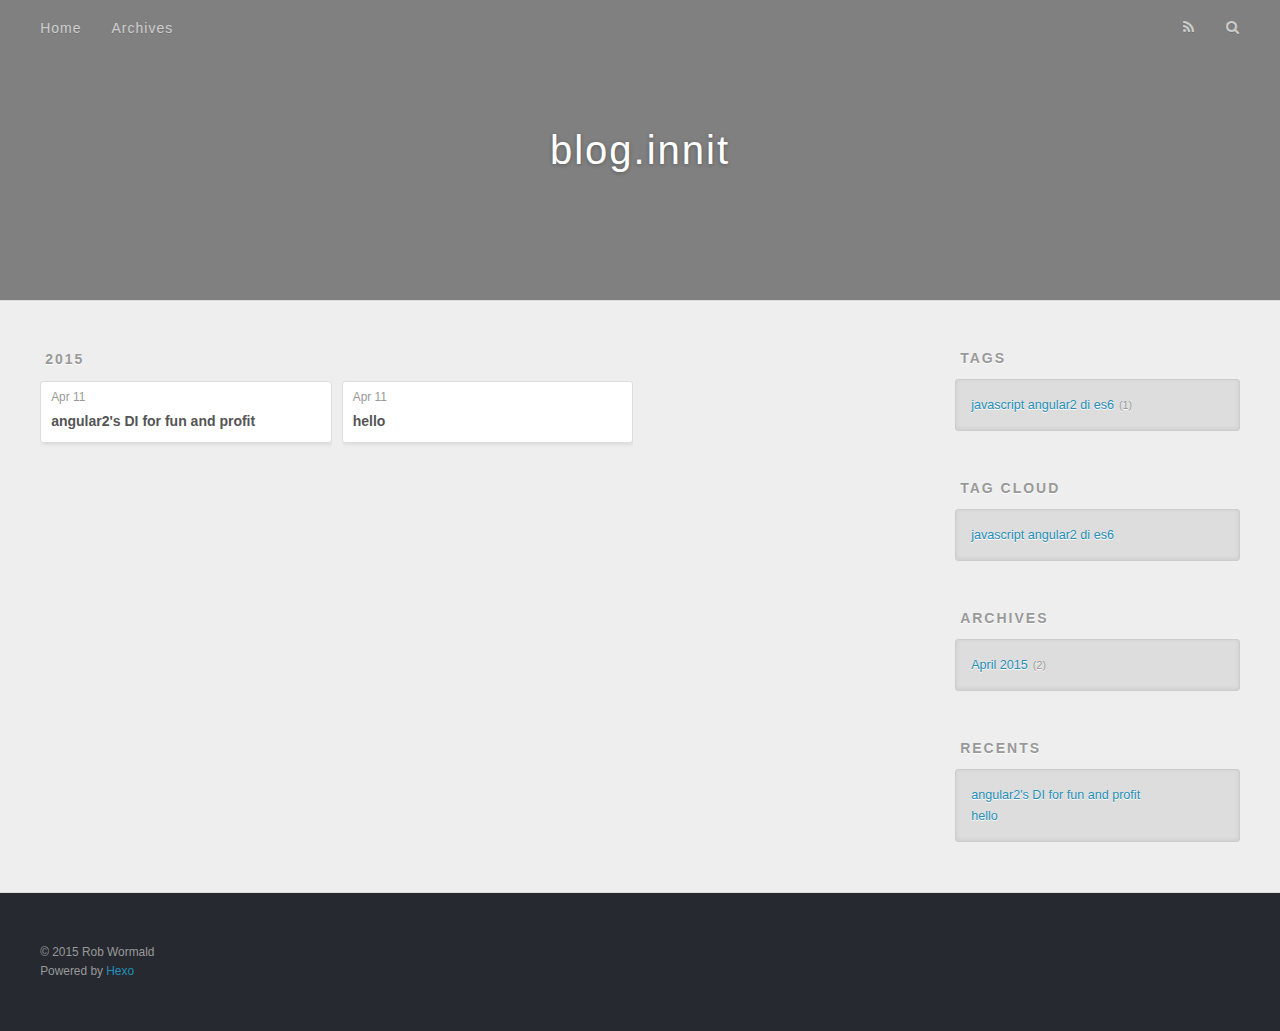
<file: archives/2015/04/index.html>
<!DOCTYPE html>
<html>
<head>
  <meta charset="utf-8">
  
  <title>Archives: 2015/4 | blog.innit</title>
  <meta name="viewport" content="width=device-width, initial-scale=1, maximum-scale=1">
  <meta name="description" content="javascript blag">
<meta property="og:type" content="website">
<meta property="og:title" content="blog.innit">
<meta property="og:url" content="http://innit.github.io/archives/2015/04/index.html">
<meta property="og:site_name" content="blog.innit">
<meta property="og:description" content="javascript blag">
<meta name="twitter:card" content="summary">
<meta name="twitter:title" content="blog.innit">
<meta name="twitter:description" content="javascript blag">
<meta name="twitter:creator" content="@robwormald">
<link rel="publisher" href="robwormald">
  
    <link rel="alternative" href="/atom.xml" title="blog.innit" type="application/atom+xml">
  
  
    <link rel="icon" href="/favicon.png">
  
  <link href="//fonts.googleapis.com/css?family=Source+Code+Pro" rel="stylesheet" type="text/css">
  <link rel="stylesheet" href="/./css/style.css" type="text/css">
  
<!-- Google Analytics -->
<script type="text/javascript">
(function(i,s,o,g,r,a,m){i['GoogleAnalyticsObject']=r;i[r]=i[r]||function(){
(i[r].q=i[r].q||[]).push(arguments)},i[r].l=1*new Date();a=s.createElement(o),
m=s.getElementsByTagName(o)[0];a.async=1;a.src=g;m.parentNode.insertBefore(a,m)
})(window,document,'script','//www.google-analytics.com/analytics.js','ga');

ga('create', 'UA-61708644-1', 'auto');
ga('send', 'pageview');

</script>
<!-- End Google Analytics -->


</head>

<body>
  <div id="container">
    <div id="wrap">
      <header id="header">
  <div id="banner"></div>
  <div id="header-outer" class="outer">
    <div id="header-title" class="inner">
      <h1 id="logo-wrap">
        <a href="/" id="logo">blog.innit</a>
      </h1>
      
    </div>
    <div id="header-inner" class="inner">
      <nav id="main-nav">
        <a id="main-nav-toggle" class="nav-icon"></a>
        
          <a class="main-nav-link" href="/">Home</a>
        
          <a class="main-nav-link" href="/archives">Archives</a>
        
      </nav>
      <nav id="sub-nav">
        
          <a id="nav-rss-link" class="nav-icon" href="/atom.xml" title="RSS Feed"></a>
        
        <a id="nav-search-btn" class="nav-icon" title="Search"></a>
      </nav>
      <div id="search-form-wrap">
        <form action="//google.com/search" method="get" accept-charset="UTF-8" class="search-form"><input type="search" name="q" results="0" class="search-form-input" placeholder="Search"><button type="submit" class="search-form-submit">&#xF002;</button><input type="hidden" name="q" value="site:http://innit.github.io"></form>
      </div>
    </div>
  </div>
</header>
      <div class="outer">
        <section id="main">
  
  
    
    
      
      
      <section class="archives-wrap">
        <div class="archive-year-wrap">
          <a href="/archives/2015" class="archive-year">2015</a>
        </div>
        <div class="archives">
    
    <article class="archive-article archive-type-post">
  <div class="archive-article-inner">
    <header class="archive-article-header">
      <a href="/2015/04/11/angular-2-di-for-fun-and-profit/" class="archive-article-date">
  <time datetime="2015-04-11T09:26:19.000Z" itemprop="datePublished">Apr 11</time>
</a>
      
  
    <h1 itemprop="name">
      <a class="archive-article-title" href="/2015/04/11/angular-2-di-for-fun-and-profit/">angular2&#39;s DI for fun and profit</a>
    </h1>
  

    </header>
  </div>
</article>
  
    
    
    <article class="archive-article archive-type-post">
  <div class="archive-article-inner">
    <header class="archive-article-header">
      <a href="/2015/04/11/hello/" class="archive-article-date">
  <time datetime="2015-04-11T09:04:47.000Z" itemprop="datePublished">Apr 11</time>
</a>
      
  
    <h1 itemprop="name">
      <a class="archive-article-title" href="/2015/04/11/hello/">hello</a>
    </h1>
  

    </header>
  </div>
</article>
  
  
    </div></section>
  
</section>
        
          <aside id="sidebar">
  
    
  
    
  <div class="widget-wrap">
    <h3 class="widget-title">Tags</h3>
    <div class="widget">
      <ul class="tag-list"><li class="tag-list-item"><a class="tag-list-link" href="/tags/javascript-angular2-di-es6/">javascript angular2 di es6</a><span class="tag-list-count">1</span></li></ul>
    </div>
  </div>

  
    
  <div class="widget-wrap">
    <h3 class="widget-title">Tag Cloud</h3>
    <div class="widget tagcloud">
      <a href="/tags/javascript-angular2-di-es6/" style="font-size: NaNpx;">javascript angular2 di es6</a>
    </div>
  </div>

  
    
  <div class="widget-wrap">
    <h3 class="widget-title">Archives</h3>
    <div class="widget">
      <ul class="archive-list"><li class="archive-list-item"><a class="archive-list-link" href="/archives/2015/04/">April 2015</a><span class="archive-list-count">2</span></li></ul>
    </div>
  </div>

  
    
  <div class="widget-wrap">
    <h3 class="widget-title">Recents</h3>
    <div class="widget">
      <ul>
        
          <li>
            <a href="/2015/04/11/angular-2-di-for-fun-and-profit/">angular2&#39;s DI for fun and profit</a>
          </li>
        
          <li>
            <a href="/2015/04/11/hello/">hello</a>
          </li>
        
      </ul>
    </div>
  </div>

  
</aside>
        
      </div>
      <footer id="footer">
  
  <div class="outer">
    <div id="footer-info" class="inner">
      &copy; 2015 Rob Wormald<br>
      Powered by <a href="http://hexo.io/" target="_blank">Hexo</a>
    </div>
  </div>
</footer>
    </div>
    <nav id="mobile-nav">
  
    <a href="/" class="mobile-nav-link">Home</a>
  
    <a href="/archives" class="mobile-nav-link">Archives</a>
  
</nav>
    

<script src="//ajax.googleapis.com/ajax/libs/jquery/2.0.3/jquery.min.js"></script>


  <link rel="stylesheet" href="/fancybox/jquery.fancybox.css" type="text/css">
  <script src="/fancybox/jquery.fancybox.pack.js" type="text/javascript"></script>


<script src="/js/script.js" type="text/javascript"></script>

  </div>
</body>
</html>
</file>
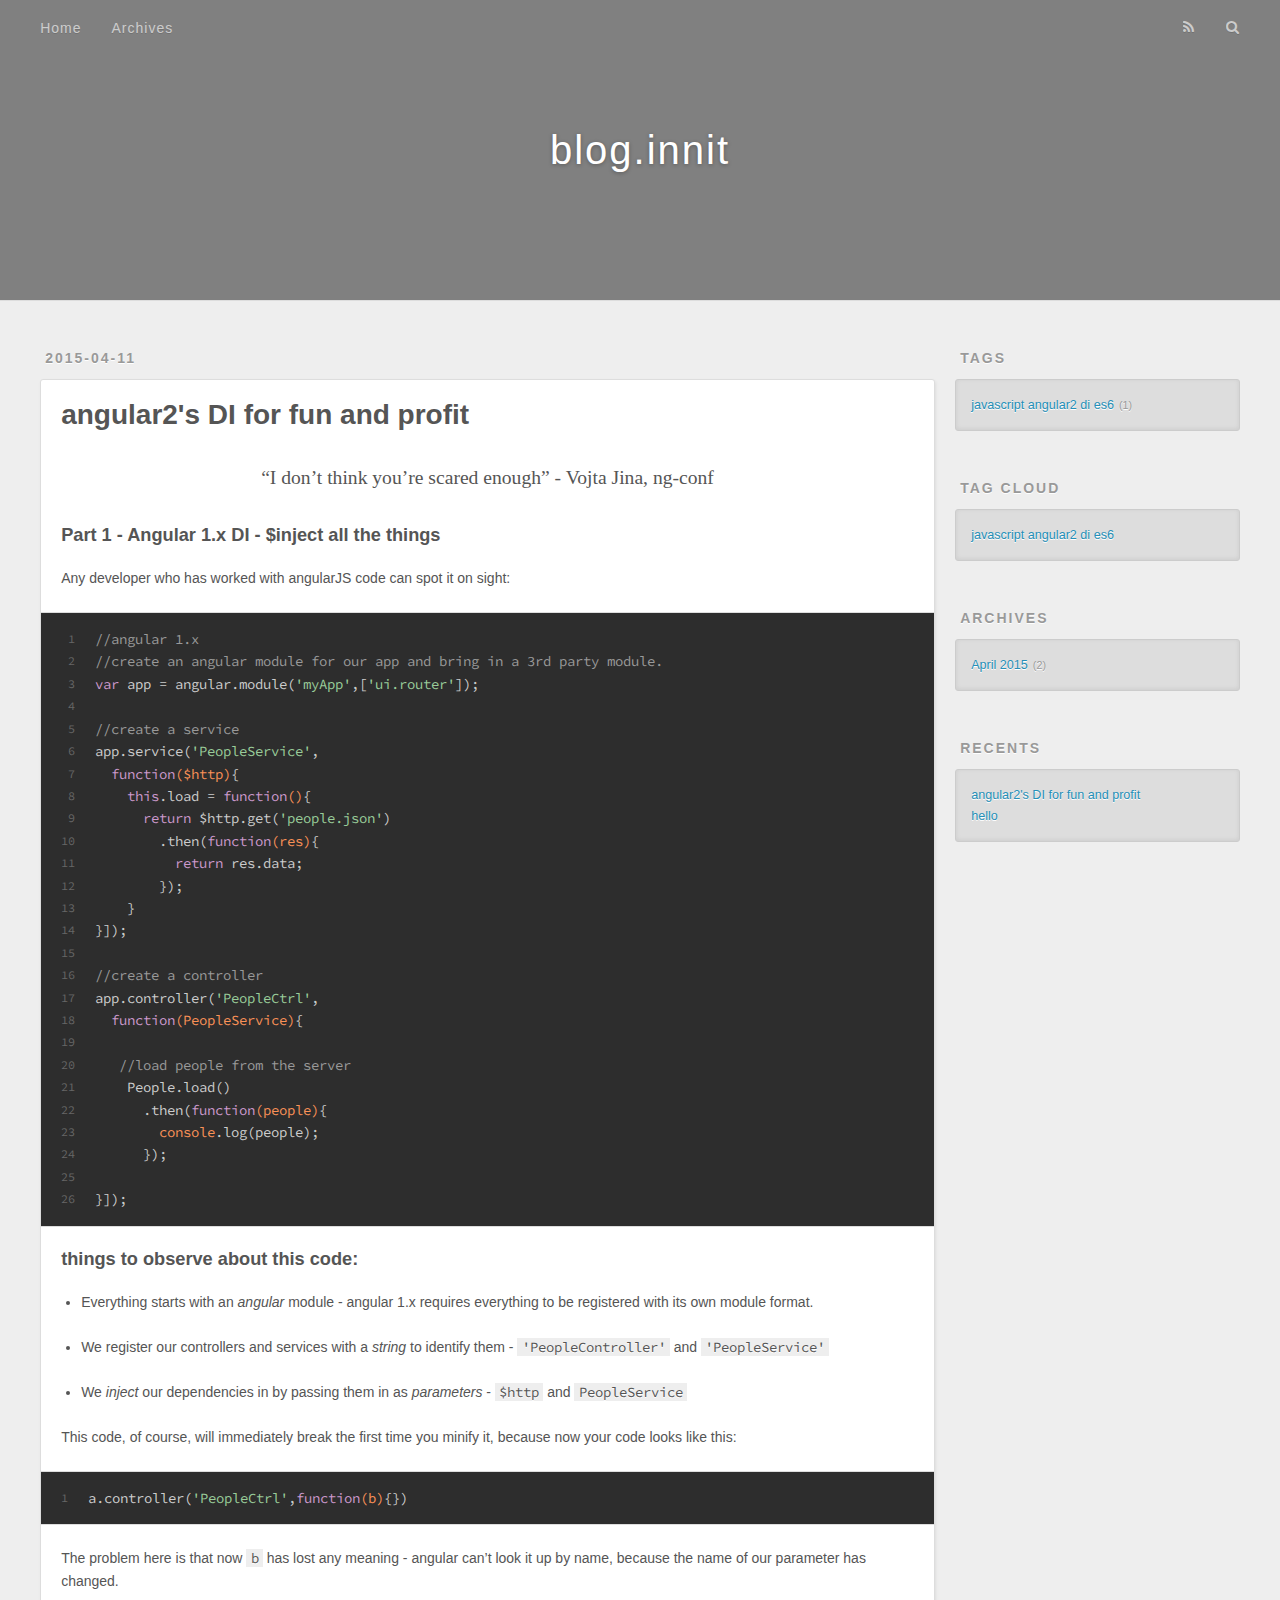
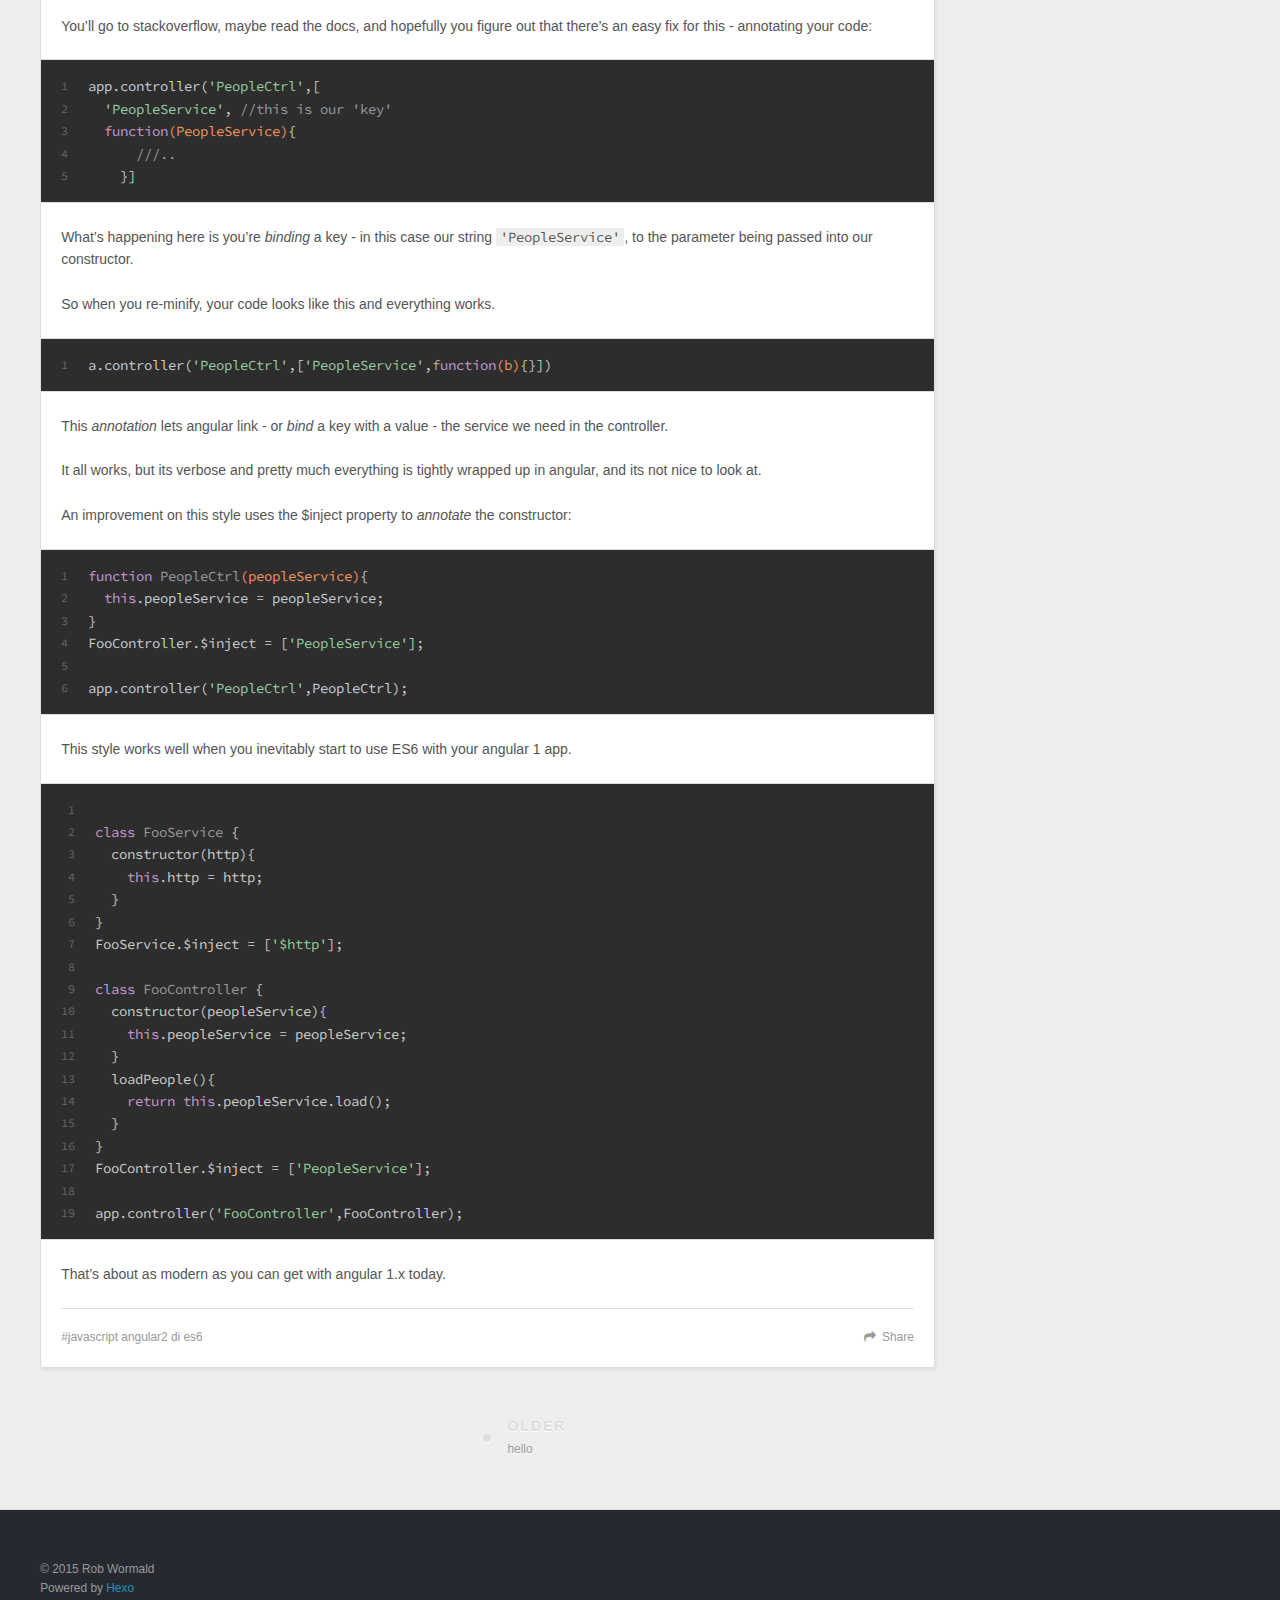
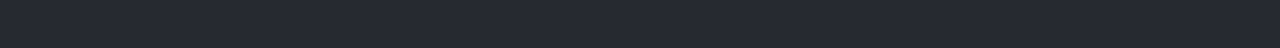
<file: 2015/04/11/angular-2-di-for-fun-and-profit/index.html>
<!DOCTYPE html>
<html>
<head>
  <meta charset="utf-8">
  
  <title>angular2&#39;s DI for fun and profit | blog.innit</title>
  <meta name="viewport" content="width=device-width, initial-scale=1, maximum-scale=1">
  <meta name="description" content="“I don’t think you’re scared enough” - Vojta Jina, ng-conf

Part 1 - Angular 1.x DI - $inject all the thingsAny developer who has worked with angularJS code can spot it on sight:1234567891011121314151">
<meta property="og:type" content="article">
<meta property="og:title" content="angular2's DI for fun and profit">
<meta property="og:url" content="http://innit.github.io/2015/04/11/angular-2-di-for-fun-and-profit/index.html">
<meta property="og:site_name" content="blog.innit">
<meta property="og:description" content="“I don’t think you’re scared enough” - Vojta Jina, ng-conf

Part 1 - Angular 1.x DI - $inject all the thingsAny developer who has worked with angularJS code can spot it on sight:1234567891011121314151">
<meta name="twitter:card" content="summary">
<meta name="twitter:title" content="angular2's DI for fun and profit">
<meta name="twitter:description" content="“I don’t think you’re scared enough” - Vojta Jina, ng-conf

Part 1 - Angular 1.x DI - $inject all the thingsAny developer who has worked with angularJS code can spot it on sight:1234567891011121314151">
<meta name="twitter:creator" content="@robwormald">
<link rel="publisher" href="robwormald">
  
    <link rel="alternative" href="/atom.xml" title="blog.innit" type="application/atom+xml">
  
  
    <link rel="icon" href="/favicon.png">
  
  <link href="//fonts.googleapis.com/css?family=Source+Code+Pro" rel="stylesheet" type="text/css">
  <link rel="stylesheet" href="/./css/style.css" type="text/css">
  
<!-- Google Analytics -->
<script type="text/javascript">
(function(i,s,o,g,r,a,m){i['GoogleAnalyticsObject']=r;i[r]=i[r]||function(){
(i[r].q=i[r].q||[]).push(arguments)},i[r].l=1*new Date();a=s.createElement(o),
m=s.getElementsByTagName(o)[0];a.async=1;a.src=g;m.parentNode.insertBefore(a,m)
})(window,document,'script','//www.google-analytics.com/analytics.js','ga');

ga('create', 'UA-61708644-1', 'auto');
ga('send', 'pageview');

</script>
<!-- End Google Analytics -->


</head>

<body>
  <div id="container">
    <div id="wrap">
      <header id="header">
  <div id="banner"></div>
  <div id="header-outer" class="outer">
    <div id="header-title" class="inner">
      <h1 id="logo-wrap">
        <a href="/" id="logo">blog.innit</a>
      </h1>
      
    </div>
    <div id="header-inner" class="inner">
      <nav id="main-nav">
        <a id="main-nav-toggle" class="nav-icon"></a>
        
          <a class="main-nav-link" href="/">Home</a>
        
          <a class="main-nav-link" href="/archives">Archives</a>
        
      </nav>
      <nav id="sub-nav">
        
          <a id="nav-rss-link" class="nav-icon" href="/atom.xml" title="RSS Feed"></a>
        
        <a id="nav-search-btn" class="nav-icon" title="Search"></a>
      </nav>
      <div id="search-form-wrap">
        <form action="//google.com/search" method="get" accept-charset="UTF-8" class="search-form"><input type="search" name="q" results="0" class="search-form-input" placeholder="Search"><button type="submit" class="search-form-submit">&#xF002;</button><input type="hidden" name="q" value="site:http://innit.github.io"></form>
      </div>
    </div>
  </div>
</header>
      <div class="outer">
        <section id="main"><article id="post-angular-2-di-for-fun-and-profit" class="article article-type-post" itemscope itemprop="blogPost">
  <div class="article-meta">
    <a href="/2015/04/11/angular-2-di-for-fun-and-profit/" class="article-date">
  <time datetime="2015-04-11T09:26:19.000Z" itemprop="datePublished">2015-04-11</time>
</a>
    
  </div>
  <div class="article-inner">
    
    
      <header class="article-header">
        
  
    <h1 class="article-title" itemprop="name">
      angular2&#39;s DI for fun and profit
    </h1>
  

      </header>
    
    <div class="article-entry" itemprop="articleBody">
      
        <blockquote>
<p>“I don’t think you’re scared enough” - Vojta Jina, ng-conf</p>
</blockquote>
<h3 id="Part_1_-_Angular_1-x_DI_-_$inject_all_the_things">Part 1 - Angular 1.x DI - $inject all the things</h3><p>Any developer who has worked with angularJS code can spot it on sight:<br><figure class="highlight js"><table><tr><td class="gutter"><pre><span class="line">1</span><br><span class="line">2</span><br><span class="line">3</span><br><span class="line">4</span><br><span class="line">5</span><br><span class="line">6</span><br><span class="line">7</span><br><span class="line">8</span><br><span class="line">9</span><br><span class="line">10</span><br><span class="line">11</span><br><span class="line">12</span><br><span class="line">13</span><br><span class="line">14</span><br><span class="line">15</span><br><span class="line">16</span><br><span class="line">17</span><br><span class="line">18</span><br><span class="line">19</span><br><span class="line">20</span><br><span class="line">21</span><br><span class="line">22</span><br><span class="line">23</span><br><span class="line">24</span><br><span class="line">25</span><br><span class="line">26</span><br></pre></td><td class="code"><pre><span class="line"><span class="comment">//angular 1.x</span></span><br><span class="line"><span class="comment">//create an angular module for our app and bring in a 3rd party module.</span></span><br><span class="line"><span class="keyword">var</span> app = angular.module(<span class="string">'myApp'</span>,[<span class="string">'ui.router'</span>]);</span><br><span class="line"></span><br><span class="line"><span class="comment">//create a service</span></span><br><span class="line">app.service(<span class="string">'PeopleService'</span>,</span><br><span class="line">  <span class="function"><span class="keyword">function</span><span class="params">($http)</span></span>&#123;</span><br><span class="line">    <span class="keyword">this</span>.load = <span class="function"><span class="keyword">function</span><span class="params">()</span></span>&#123;</span><br><span class="line">      <span class="keyword">return</span> $http.get(<span class="string">'people.json'</span>)</span><br><span class="line">        .then(<span class="function"><span class="keyword">function</span><span class="params">(res)</span></span>&#123;</span><br><span class="line">          <span class="keyword">return</span> res.data;</span><br><span class="line">        &#125;);</span><br><span class="line">    &#125;</span><br><span class="line">&#125;]);</span><br><span class="line"></span><br><span class="line"><span class="comment">//create a controller</span></span><br><span class="line">app.controller(<span class="string">'PeopleCtrl'</span>,</span><br><span class="line">  <span class="function"><span class="keyword">function</span><span class="params">(PeopleService)</span></span>&#123;</span><br><span class="line"></span><br><span class="line">   <span class="comment">//load people from the server</span></span><br><span class="line">    People.load()</span><br><span class="line">      .then(<span class="function"><span class="keyword">function</span><span class="params">(people)</span></span>&#123;</span><br><span class="line">        <span class="built_in">console</span>.log(people);</span><br><span class="line">      &#125;);</span><br><span class="line"></span><br><span class="line">&#125;]);</span><br></pre></td></tr></table></figure></p>
<h3 id="things_to_observe_about_this_code:">things to observe about this code:</h3><ul>
<li><p>Everything starts with an <em>angular</em> module - angular 1.x requires everything to be registered with its own module format.</p>
</li>
<li><p>We register our controllers and services with a <em>string</em>  to identify them - <code>&#39;PeopleController&#39;</code> and <code>&#39;PeopleService&#39;</code></p>
</li>
<li>We <em>inject</em> our dependencies in by passing them in as <em>parameters</em> - <code>$http</code> and <code>PeopleService</code></li>
</ul>
<p>This code, of course, will immediately break the first time you minify it, because now your code looks like this:<br><figure class="highlight js"><table><tr><td class="gutter"><pre><span class="line">1</span><br></pre></td><td class="code"><pre><span class="line">a.controller(<span class="string">'PeopleCtrl'</span>,<span class="function"><span class="keyword">function</span><span class="params">(b)</span></span>&#123;&#125;)</span><br></pre></td></tr></table></figure></p>
<p>The problem here is that now <code>b</code> has lost any meaning - angular can’t look it up by name, because the name of our parameter has changed.</p>
<p> You’ll go to stackoverflow, maybe read the docs, and hopefully you figure out that there’s an easy fix for this - annotating your code:<br><figure class="highlight js"><table><tr><td class="gutter"><pre><span class="line">1</span><br><span class="line">2</span><br><span class="line">3</span><br><span class="line">4</span><br><span class="line">5</span><br></pre></td><td class="code"><pre><span class="line">app.controller(<span class="string">'PeopleCtrl'</span>,[</span><br><span class="line">  <span class="string">'PeopleService'</span>, <span class="comment">//this is our 'key'</span></span><br><span class="line">  <span class="function"><span class="keyword">function</span><span class="params">(PeopleService)</span></span>&#123;</span><br><span class="line">      <span class="comment">///..</span></span><br><span class="line">    &#125;]</span><br></pre></td></tr></table></figure></p>
<p>What’s happening here is you’re <em>binding</em> a key - in this case our string <code>&#39;PeopleService&#39;</code>, to the parameter being passed into our constructor.</p>
<p>So when you re-minify, your code looks like this and everything works.<br><figure class="highlight js"><table><tr><td class="gutter"><pre><span class="line">1</span><br></pre></td><td class="code"><pre><span class="line">a.controller(<span class="string">'PeopleCtrl'</span>,[<span class="string">'PeopleService'</span>,<span class="function"><span class="keyword">function</span><span class="params">(b)</span></span>&#123;&#125;])</span><br></pre></td></tr></table></figure></p>
<p>This <em>annotation</em> lets angular link - or <em>bind</em> a key with a value - the service we need in the controller.</p>
<p>It all works, but its verbose and pretty much everything is tightly wrapped up in angular, and its not nice to look at.</p>
<p>An improvement on this style uses the $inject property to <em>annotate</em> the constructor:<br><figure class="highlight js"><table><tr><td class="gutter"><pre><span class="line">1</span><br><span class="line">2</span><br><span class="line">3</span><br><span class="line">4</span><br><span class="line">5</span><br><span class="line">6</span><br></pre></td><td class="code"><pre><span class="line"><span class="function"><span class="keyword">function</span> <span class="title">PeopleCtrl</span><span class="params">(peopleService)</span></span>&#123;</span><br><span class="line">  <span class="keyword">this</span>.peopleService = peopleService;</span><br><span class="line">&#125;</span><br><span class="line">FooController.$inject = [<span class="string">'PeopleService'</span>];</span><br><span class="line"></span><br><span class="line">app.controller(<span class="string">'PeopleCtrl'</span>,PeopleCtrl);</span><br></pre></td></tr></table></figure></p>
<p>This style works well when you inevitably start to use ES6 with your angular 1 app.<br><figure class="highlight js"><table><tr><td class="gutter"><pre><span class="line">1</span><br><span class="line">2</span><br><span class="line">3</span><br><span class="line">4</span><br><span class="line">5</span><br><span class="line">6</span><br><span class="line">7</span><br><span class="line">8</span><br><span class="line">9</span><br><span class="line">10</span><br><span class="line">11</span><br><span class="line">12</span><br><span class="line">13</span><br><span class="line">14</span><br><span class="line">15</span><br><span class="line">16</span><br><span class="line">17</span><br><span class="line">18</span><br><span class="line">19</span><br></pre></td><td class="code"><pre><span class="line"></span><br><span class="line"><span class="class"><span class="keyword">class</span> <span class="title">FooService</span> </span>&#123;</span><br><span class="line">  constructor(http)&#123;</span><br><span class="line">    <span class="keyword">this</span>.http = http;</span><br><span class="line">  &#125;</span><br><span class="line">&#125;</span><br><span class="line">FooService.$inject = [<span class="string">'$http'</span>];</span><br><span class="line"></span><br><span class="line"><span class="class"><span class="keyword">class</span> <span class="title">FooController</span> </span>&#123;</span><br><span class="line">  constructor(peopleService)&#123;</span><br><span class="line">    <span class="keyword">this</span>.peopleService = peopleService;</span><br><span class="line">  &#125;</span><br><span class="line">  loadPeople()&#123;</span><br><span class="line">    <span class="keyword">return</span> <span class="keyword">this</span>.peopleService.load();</span><br><span class="line">  &#125;</span><br><span class="line">&#125;</span><br><span class="line">FooController.$inject = [<span class="string">'PeopleService'</span>];</span><br><span class="line"></span><br><span class="line">app.controller(<span class="string">'FooController'</span>,FooController);</span><br></pre></td></tr></table></figure></p>
<p>That’s about as modern as you can get with angular 1.x today.</p>

      
    </div>
    <footer class="article-footer">
      <a data-url="http://innit.github.io/2015/04/11/angular-2-di-for-fun-and-profit/" data-id="ci8eyx3190000tdio90yszfbt" class="article-share-link">Share</a>
      
      
  <ul class="article-tag-list"><li class="article-tag-list-item"><a class="article-tag-list-link" href="/tags/javascript-angular2-di-es6/">javascript angular2 di es6</a></li></ul>

    </footer>
  </div>
  
    
<nav id="article-nav">
  
  
    <a href="/2015/04/11/hello/" id="article-nav-older" class="article-nav-link-wrap">
      <strong class="article-nav-caption">Older</strong>
      <div class="article-nav-title">hello</div>
    </a>
  
</nav>

  
</article>

</section>
        
          <aside id="sidebar">
  
    
  
    
  <div class="widget-wrap">
    <h3 class="widget-title">Tags</h3>
    <div class="widget">
      <ul class="tag-list"><li class="tag-list-item"><a class="tag-list-link" href="/tags/javascript-angular2-di-es6/">javascript angular2 di es6</a><span class="tag-list-count">1</span></li></ul>
    </div>
  </div>

  
    
  <div class="widget-wrap">
    <h3 class="widget-title">Tag Cloud</h3>
    <div class="widget tagcloud">
      <a href="/tags/javascript-angular2-di-es6/" style="font-size: NaNpx;">javascript angular2 di es6</a>
    </div>
  </div>

  
    
  <div class="widget-wrap">
    <h3 class="widget-title">Archives</h3>
    <div class="widget">
      <ul class="archive-list"><li class="archive-list-item"><a class="archive-list-link" href="/archives/2015/04/">April 2015</a><span class="archive-list-count">2</span></li></ul>
    </div>
  </div>

  
    
  <div class="widget-wrap">
    <h3 class="widget-title">Recents</h3>
    <div class="widget">
      <ul>
        
          <li>
            <a href="/2015/04/11/angular-2-di-for-fun-and-profit/">angular2&#39;s DI for fun and profit</a>
          </li>
        
          <li>
            <a href="/2015/04/11/hello/">hello</a>
          </li>
        
      </ul>
    </div>
  </div>

  
</aside>
        
      </div>
      <footer id="footer">
  
  <div class="outer">
    <div id="footer-info" class="inner">
      &copy; 2015 Rob Wormald<br>
      Powered by <a href="http://hexo.io/" target="_blank">Hexo</a>
    </div>
  </div>
</footer>
    </div>
    <nav id="mobile-nav">
  
    <a href="/" class="mobile-nav-link">Home</a>
  
    <a href="/archives" class="mobile-nav-link">Archives</a>
  
</nav>
    

<script src="//ajax.googleapis.com/ajax/libs/jquery/2.0.3/jquery.min.js"></script>


  <link rel="stylesheet" href="/fancybox/jquery.fancybox.css" type="text/css">
  <script src="/fancybox/jquery.fancybox.pack.js" type="text/javascript"></script>


<script src="/js/script.js" type="text/javascript"></script>

  </div>
</body>
</html>
</file>
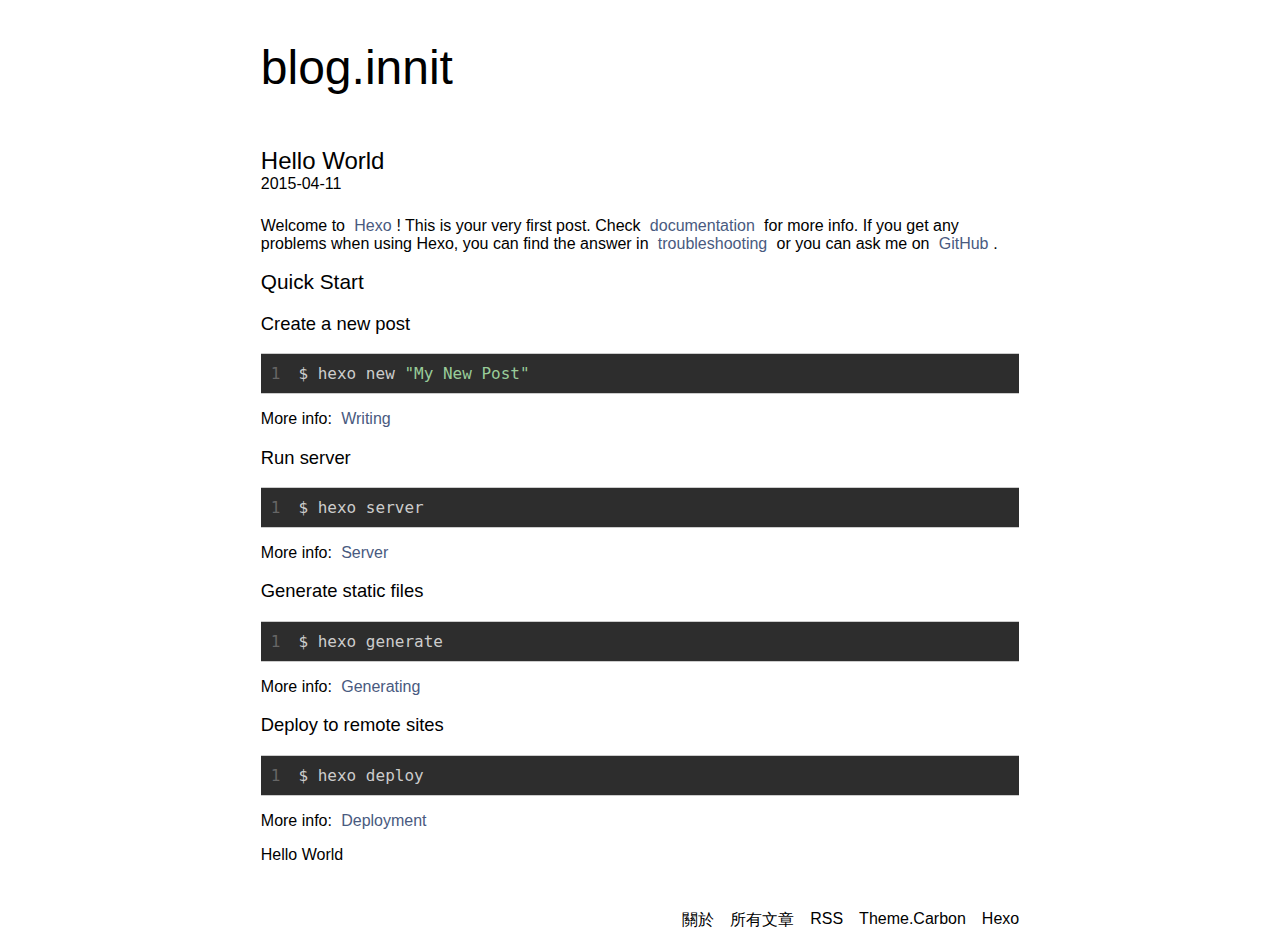
<file: 2015/04/11/hello-world/index.html>
<!DOCTYPE html><html><head><meta charset="UTF-8"><meta name="author" content="Rob Wormald"><meta name="desciption" content="javascript blag"><meta name="viewport" content="width=device-width, initial-scale=1.0"><title>Hello World</title><link rel="stylesheet" type="text/css" href="//dn-staticfile.qbox.me/normalize/3.0.1/normalize.min.css"><link rel="stylesheet" type="text/css" href="/css/carbon.css"></head><body><div id="container"><div id="banner"><h1 id="site-title"><a href="/">blog.innit</a></h1><p id="site-subtitle"></p></div><div id="content"><div class="meta"><h2 class="article-title"><a href="/2015/04/11/hello-world/">Hello World</a></h2><div class="article-date"><a href="javascript:void(0);" class="extra-switch">2015-04-11</a></div></div><div class="extra">tags: 無</div><div class="extra">categories: 無</div><div class="article-content"><div class="gallery"></div><p>Welcome to <a href="http://hexo.io/" target="_blank" rel="external">Hexo</a>! This is your very first post. Check <a href="http://hexo.io/docs/" target="_blank" rel="external">documentation</a> for more info. If you get any problems when using Hexo, you can find the answer in <a href="http://hexo.io/docs/troubleshooting.html" target="_blank" rel="external">troubleshooting</a> or you can ask me on <a href="https://github.com/hexojs/hexo/issues" target="_blank" rel="external">GitHub</a>.</p>
<h2 id="Quick_Start">Quick Start</h2><h3 id="Create_a_new_post">Create a new post</h3><figure class="highlight bash"><table><tr><td class="gutter"><pre><span class="line">1</span><br></pre></td><td class="code"><pre><span class="line">$ hexo new <span class="string">"My New Post"</span></span><br></pre></td></tr></table></figure>
<p>More info: <a href="http://hexo.io/docs/writing.html" target="_blank" rel="external">Writing</a></p>
<h3 id="Run_server">Run server</h3><figure class="highlight bash"><table><tr><td class="gutter"><pre><span class="line">1</span><br></pre></td><td class="code"><pre><span class="line">$ hexo server</span><br></pre></td></tr></table></figure>
<p>More info: <a href="http://hexo.io/docs/server.html" target="_blank" rel="external">Server</a></p>
<h3 id="Generate_static_files">Generate static files</h3><figure class="highlight bash"><table><tr><td class="gutter"><pre><span class="line">1</span><br></pre></td><td class="code"><pre><span class="line">$ hexo generate</span><br></pre></td></tr></table></figure>
<p>More info: <a href="http://hexo.io/docs/generating.html" target="_blank" rel="external">Generating</a></p>
<h3 id="Deploy_to_remote_sites">Deploy to remote sites</h3><figure class="highlight bash"><table><tr><td class="gutter"><pre><span class="line">1</span><br></pre></td><td class="code"><pre><span class="line">$ hexo deploy</span><br></pre></td></tr></table></figure>
<p>More info: <a href="http://hexo.io/docs/deployment.html" target="_blank" rel="external">Deployment</a></p>
</div><div id="comments"></div><nav class="pagination"><a id="left-navigator" href="/2015/04/11/Hello-World-0/">Hello World</a></nav></div><nav id="footer"><ul id="footer-links"><li><a href="/about">關於</a></li><li><a href="/archives">所有文章</a></li><li><a href="/atom.xml" class="out-site">RSS</a></li><li><a href="https://icylogic.net" class="out-site">Theme.Carbon</a></li><li><a href="https://github.com/hexojs/hexo" class="out-site">Hexo</a></li></ul><script src="//dn-staticfile.qbox.me/jquery/2.1.1/jquery.min.js"></script><script src="//dn-staticfile.qbox.me/jquery.pjax/1.9.2/jquery.pjax.min.js"></script><script src="/js/carbon.js"></script></nav></div></body></html>
</file>
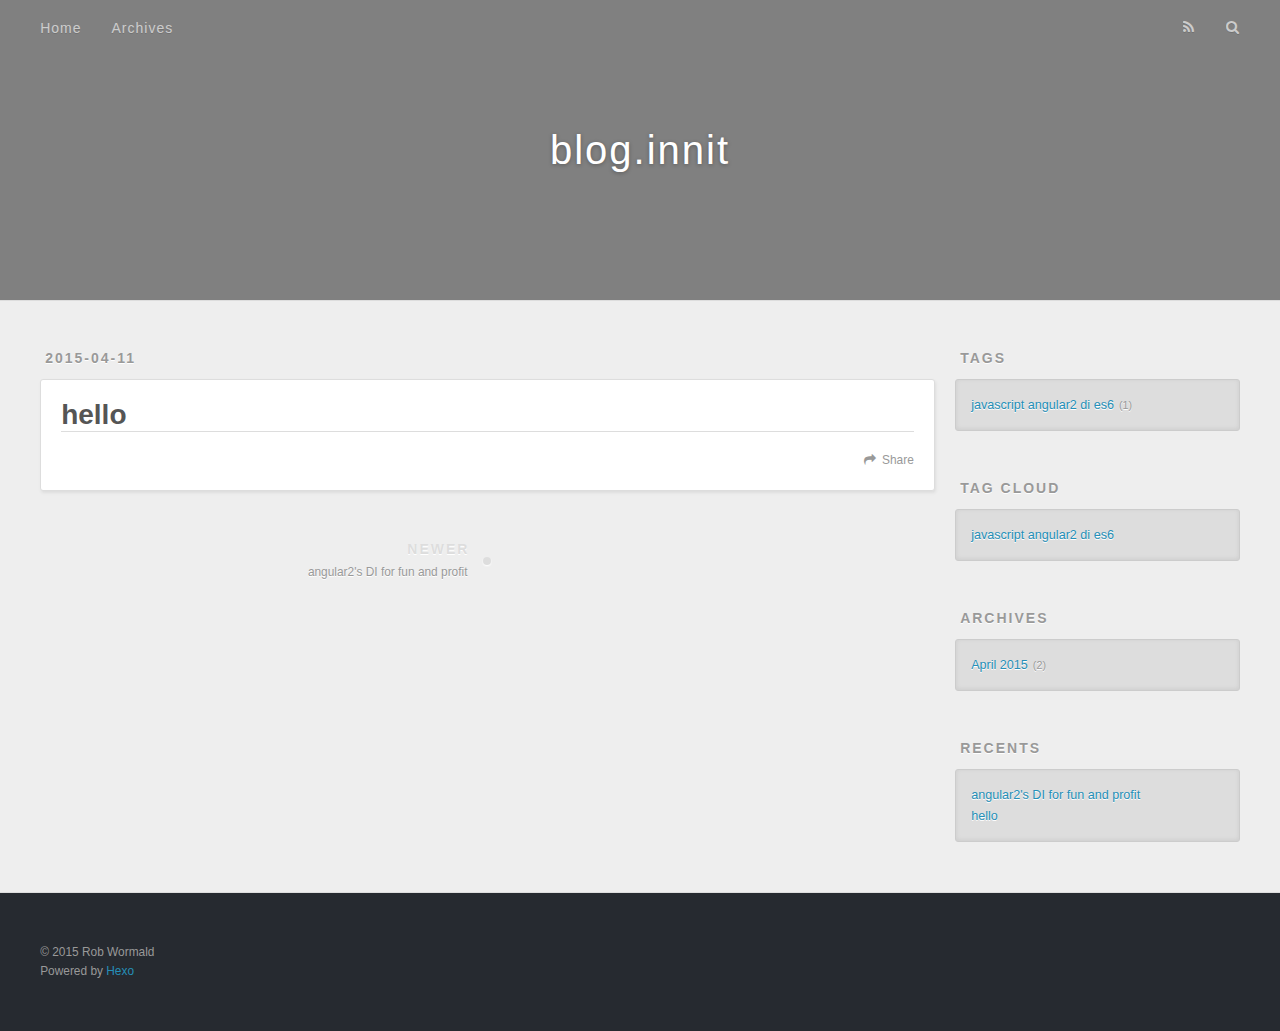
<file: 2015/04/11/hello/index.html>
<!DOCTYPE html>
<html>
<head>
  <meta charset="utf-8">
  
  <title>hello | blog.innit</title>
  <meta name="viewport" content="width=device-width, initial-scale=1, maximum-scale=1">
  <meta name="description" content="javascript blag">
<meta property="og:type" content="article">
<meta property="og:title" content="hello">
<meta property="og:url" content="http://innit.github.io/2015/04/11/hello/index.html">
<meta property="og:site_name" content="blog.innit">
<meta property="og:description" content="javascript blag">
<meta name="twitter:card" content="summary">
<meta name="twitter:title" content="hello">
<meta name="twitter:description" content="javascript blag">
<meta name="twitter:creator" content="@robwormald">
<link rel="publisher" href="robwormald">
  
    <link rel="alternative" href="/atom.xml" title="blog.innit" type="application/atom+xml">
  
  
    <link rel="icon" href="/favicon.png">
  
  <link href="//fonts.googleapis.com/css?family=Source+Code+Pro" rel="stylesheet" type="text/css">
  <link rel="stylesheet" href="/./css/style.css" type="text/css">
  
<!-- Google Analytics -->
<script type="text/javascript">
(function(i,s,o,g,r,a,m){i['GoogleAnalyticsObject']=r;i[r]=i[r]||function(){
(i[r].q=i[r].q||[]).push(arguments)},i[r].l=1*new Date();a=s.createElement(o),
m=s.getElementsByTagName(o)[0];a.async=1;a.src=g;m.parentNode.insertBefore(a,m)
})(window,document,'script','//www.google-analytics.com/analytics.js','ga');

ga('create', 'UA-61708644-1', 'auto');
ga('send', 'pageview');

</script>
<!-- End Google Analytics -->


</head>

<body>
  <div id="container">
    <div id="wrap">
      <header id="header">
  <div id="banner"></div>
  <div id="header-outer" class="outer">
    <div id="header-title" class="inner">
      <h1 id="logo-wrap">
        <a href="/" id="logo">blog.innit</a>
      </h1>
      
    </div>
    <div id="header-inner" class="inner">
      <nav id="main-nav">
        <a id="main-nav-toggle" class="nav-icon"></a>
        
          <a class="main-nav-link" href="/">Home</a>
        
          <a class="main-nav-link" href="/archives">Archives</a>
        
      </nav>
      <nav id="sub-nav">
        
          <a id="nav-rss-link" class="nav-icon" href="/atom.xml" title="RSS Feed"></a>
        
        <a id="nav-search-btn" class="nav-icon" title="Search"></a>
      </nav>
      <div id="search-form-wrap">
        <form action="//google.com/search" method="get" accept-charset="UTF-8" class="search-form"><input type="search" name="q" results="0" class="search-form-input" placeholder="Search"><button type="submit" class="search-form-submit">&#xF002;</button><input type="hidden" name="q" value="site:http://innit.github.io"></form>
      </div>
    </div>
  </div>
</header>
      <div class="outer">
        <section id="main"><article id="post-hello" class="article article-type-post" itemscope itemprop="blogPost">
  <div class="article-meta">
    <a href="/2015/04/11/hello/" class="article-date">
  <time datetime="2015-04-11T09:04:47.000Z" itemprop="datePublished">2015-04-11</time>
</a>
    
  </div>
  <div class="article-inner">
    
    
      <header class="article-header">
        
  
    <h1 class="article-title" itemprop="name">
      hello
    </h1>
  

      </header>
    
    <div class="article-entry" itemprop="articleBody">
      
        
      
    </div>
    <footer class="article-footer">
      <a data-url="http://innit.github.io/2015/04/11/hello/" data-id="ci8eyx31v0004tdiomrdyagyt" class="article-share-link">Share</a>
      
      
    </footer>
  </div>
  
    
<nav id="article-nav">
  
    <a href="/2015/04/11/angular-2-di-for-fun-and-profit/" id="article-nav-newer" class="article-nav-link-wrap">
      <strong class="article-nav-caption">Newer</strong>
      <div class="article-nav-title">
        
          angular2&#39;s DI for fun and profit
        
      </div>
    </a>
  
  
</nav>

  
</article>

</section>
        
          <aside id="sidebar">
  
    
  
    
  <div class="widget-wrap">
    <h3 class="widget-title">Tags</h3>
    <div class="widget">
      <ul class="tag-list"><li class="tag-list-item"><a class="tag-list-link" href="/tags/javascript-angular2-di-es6/">javascript angular2 di es6</a><span class="tag-list-count">1</span></li></ul>
    </div>
  </div>

  
    
  <div class="widget-wrap">
    <h3 class="widget-title">Tag Cloud</h3>
    <div class="widget tagcloud">
      <a href="/tags/javascript-angular2-di-es6/" style="font-size: NaNpx;">javascript angular2 di es6</a>
    </div>
  </div>

  
    
  <div class="widget-wrap">
    <h3 class="widget-title">Archives</h3>
    <div class="widget">
      <ul class="archive-list"><li class="archive-list-item"><a class="archive-list-link" href="/archives/2015/04/">April 2015</a><span class="archive-list-count">2</span></li></ul>
    </div>
  </div>

  
    
  <div class="widget-wrap">
    <h3 class="widget-title">Recents</h3>
    <div class="widget">
      <ul>
        
          <li>
            <a href="/2015/04/11/angular-2-di-for-fun-and-profit/">angular2&#39;s DI for fun and profit</a>
          </li>
        
          <li>
            <a href="/2015/04/11/hello/">hello</a>
          </li>
        
      </ul>
    </div>
  </div>

  
</aside>
        
      </div>
      <footer id="footer">
  
  <div class="outer">
    <div id="footer-info" class="inner">
      &copy; 2015 Rob Wormald<br>
      Powered by <a href="http://hexo.io/" target="_blank">Hexo</a>
    </div>
  </div>
</footer>
    </div>
    <nav id="mobile-nav">
  
    <a href="/" class="mobile-nav-link">Home</a>
  
    <a href="/archives" class="mobile-nav-link">Archives</a>
  
</nav>
    

<script src="//ajax.googleapis.com/ajax/libs/jquery/2.0.3/jquery.min.js"></script>


  <link rel="stylesheet" href="/fancybox/jquery.fancybox.css" type="text/css">
  <script src="/fancybox/jquery.fancybox.pack.js" type="text/javascript"></script>


<script src="/js/script.js" type="text/javascript"></script>

  </div>
</body>
</html>
</file>
<file: css/style.css>
body {
  width: 100%;
}
body:before,
body:after {
  content: "";
  display: table;
}
body:after {
  clear: both;
}
html,
body,
div,
span,
applet,
object,
iframe,
h1,
h2,
h3,
h4,
h5,
h6,
p,
blockquote,
pre,
a,
abbr,
acronym,
address,
big,
cite,
code,
del,
dfn,
em,
img,
ins,
kbd,
q,
s,
samp,
small,
strike,
strong,
sub,
sup,
tt,
var,
dl,
dt,
dd,
ol,
ul,
li,
fieldset,
form,
label,
legend,
table,
caption,
tbody,
tfoot,
thead,
tr,
th,
td {
  margin: 0;
  padding: 0;
  border: 0;
  outline: 0;
  font-weight: inherit;
  font-style: inherit;
  font-family: inherit;
  font-size: 100%;
  vertical-align: baseline;
}
body {
  line-height: 1;
  color: #000;
  background: #fff;
}
ol,
ul {
  list-style: none;
}
table {
  border-collapse: separate;
  border-spacing: 0;
  vertical-align: middle;
}
caption,
th,
td {
  text-align: left;
  font-weight: normal;
  vertical-align: middle;
}
a img {
  border: none;
}
input,
button {
  margin: 0;
  padding: 0;
}
input::-moz-focus-inner,
button::-moz-focus-inner {
  border: 0;
  padding: 0;
}
@font-face {
  font-family: FontAwesome;
  font-style: normal;
  font-weight: normal;
  src: url("fonts/fontawesome-webfont.eot?v=#4.0.3");
  src: url("fonts/fontawesome-webfont.eot?#iefix&v=#4.0.3") format("embedded-opentype"), url("fonts/fontawesome-webfont.woff?v=#4.0.3") format("woff"), url("fonts/fontawesome-webfont.ttf?v=#4.0.3") format("truetype"), url("fonts/fontawesome-webfont.svg#fontawesomeregular?v=#4.0.3") format("svg");
}
html,
body,
#container {
  height: 100%;
}
body {
  background: #eee;
  font: 14px "Helvetica Neue", Helvetica, Arial, sans-serif;
  -webkit-text-size-adjust: 100%;
}
.outer {
  max-width: 1220px;
  margin: 0 auto;
  padding: 0 20px;
}
.outer:before,
.outer:after {
  content: "";
  display: table;
}
.outer:after {
  clear: both;
}
.inner {
  display: inline;
  float: left;
  width: 98.3333333333333%;
  margin: 0 0.8333333333333%;
}
.left,
.alignleft {
  float: left;
}
.right,
.alignright {
  float: right;
}
.clear {
  clear: both;
}
#container {
  position: relative;
}
.mobile-nav-on {
  overflow: hidden;
}
#wrap {
  height: 100%;
  width: 100%;
  position: absolute;
  top: 0;
  left: 0;
  -webkit-transition: 0.2s ease-out;
  -moz-transition: 0.2s ease-out;
  -ms-transition: 0.2s ease-out;
  transition: 0.2s ease-out;
  z-index: 1;
  background: #eee;
}
.mobile-nav-on #wrap {
  left: 280px;
}
@media screen and (min-width: 768px) {
  #main {
    display: inline;
    float: left;
    width: 73.3333333333333%;
    margin: 0 0.8333333333333%;
  }
}
.article-date,
.article-category-link,
.archive-year,
.widget-title {
  text-decoration: none;
  text-transform: uppercase;
  letter-spacing: 2px;
  color: #999;
  margin-bottom: 1em;
  margin-left: 5px;
  line-height: 1em;
  text-shadow: 0 1px #fff;
  font-weight: bold;
}
.article-inner,
.archive-article-inner {
  background: #fff;
  -webkit-box-shadow: 1px 2px 3px #ddd;
  box-shadow: 1px 2px 3px #ddd;
  border: 1px solid #ddd;
  -webkit-border-radius: 3px;
  border-radius: 3px;
}
.article-entry h1,
.widget h1 {
  font-size: 2em;
}
.article-entry h2,
.widget h2 {
  font-size: 1.5em;
}
.article-entry h3,
.widget h3 {
  font-size: 1.3em;
}
.article-entry h4,
.widget h4 {
  font-size: 1.2em;
}
.article-entry h5,
.widget h5 {
  font-size: 1em;
}
.article-entry h6,
.widget h6 {
  font-size: 1em;
  color: #999;
}
.article-entry hr,
.widget hr {
  border: 1px dashed #ddd;
}
.article-entry strong,
.widget strong {
  font-weight: bold;
}
.article-entry em,
.widget em,
.article-entry cite,
.widget cite {
  font-style: italic;
}
.article-entry sup,
.widget sup,
.article-entry sub,
.widget sub {
  font-size: 0.75em;
  line-height: 0;
  position: relative;
  vertical-align: baseline;
}
.article-entry sup,
.widget sup {
  top: -0.5em;
}
.article-entry sub,
.widget sub {
  bottom: -0.2em;
}
.article-entry small,
.widget small {
  font-size: 0.85em;
}
.article-entry acronym,
.widget acronym,
.article-entry abbr,
.widget abbr {
  border-bottom: 1px dotted;
}
.article-entry ul,
.widget ul,
.article-entry ol,
.widget ol,
.article-entry dl,
.widget dl {
  margin: 0 20px;
  line-height: 1.6em;
}
.article-entry ul ul,
.widget ul ul,
.article-entry ol ul,
.widget ol ul,
.article-entry ul ol,
.widget ul ol,
.article-entry ol ol,
.widget ol ol {
  margin-top: 0;
  margin-bottom: 0;
}
.article-entry ul,
.widget ul {
  list-style: disc;
}
.article-entry ol,
.widget ol {
  list-style: decimal;
}
.article-entry dt,
.widget dt {
  font-weight: bold;
}
#header {
  height: 300px;
  position: relative;
  border-bottom: 1px solid #ddd;
  background-color: #808080;
}
#header:before,
#header:after {
  content: "";
  position: absolute;
  left: 0;
  right: 0;
  height: 40px;
}
#header:before {
  top: 0;
}
#header:after {
  bottom: 0;
}
#header-outer {
  height: 100%;
  position: relative;
}
#header-inner {
  position: relative;
  overflow: hidden;
}
#banner {
  position: absolute;
  top: 0;
  left: 0;
  width: 100%;
  height: 100%;
  background: url("images/banner.jpg") center #000;
  -webkit-background-size: cover;
  -moz-background-size: cover;
  background-size: cover;
  z-index: -1;
}
#header-title {
  text-align: center;
  height: 40px;
  position: absolute;
  top: 50%;
  left: 0;
  margin-top: -20px;
}
#logo,
#subtitle {
  text-decoration: none;
  color: #fff;
  font-weight: 300;
  text-shadow: 0 1px 4px rgba(0,0,0,0.3);
}
#logo {
  font-size: 40px;
  line-height: 40px;
  letter-spacing: 2px;
}
#subtitle {
  font-size: 16px;
  line-height: 16px;
  letter-spacing: 1px;
}
#subtitle-wrap {
  margin-top: 16px;
}
#main-nav {
  float: left;
  margin-left: -15px;
}
.nav-icon,
.main-nav-link {
  float: left;
  color: #fff;
  opacity: 0.6;
  text-decoration: none;
  text-shadow: 0 1px rgba(0,0,0,0.2);
  -webkit-transition: opacity 0.2s;
  -moz-transition: opacity 0.2s;
  -ms-transition: opacity 0.2s;
  transition: opacity 0.2s;
  display: block;
  padding: 20px 15px;
}
.nav-icon:hover,
.main-nav-link:hover {
  opacity: 1;
}
.nav-icon {
  font-family: FontAwesome;
  text-align: center;
  font-size: 14px;
  width: 14px;
  height: 14px;
  padding: 20px 15px;
  position: relative;
  cursor: pointer;
}
.main-nav-link {
  font-weight: 300;
  letter-spacing: 1px;
}
@media screen and (max-width: 479px) {
  .main-nav-link {
    display: none;
  }
}
#main-nav-toggle {
  display: none;
}
#main-nav-toggle:before {
  content: "\f0c9";
}
@media screen and (max-width: 479px) {
  #main-nav-toggle {
    display: block;
  }
}
#sub-nav {
  float: right;
  margin-right: -15px;
}
#nav-rss-link:before {
  content: "\f09e";
}
#nav-search-btn:before {
  content: "\f002";
}
#search-form-wrap {
  position: absolute;
  top: 15px;
  width: 150px;
  height: 30px;
  right: -150px;
  opacity: 0;
  -webkit-transition: 0.2s ease-out;
  -moz-transition: 0.2s ease-out;
  -ms-transition: 0.2s ease-out;
  transition: 0.2s ease-out;
}
#search-form-wrap.on {
  opacity: 1;
  right: 0;
}
@media screen and (max-width: 479px) {
  #search-form-wrap {
    width: 100%;
    right: -100%;
  }
}
.search-form {
  position: absolute;
  top: 0;
  left: 0;
  right: 0;
  background: #fff;
  padding: 5px 15px;
  -webkit-border-radius: 15px;
  border-radius: 15px;
  -webkit-box-shadow: 0 0 10px rgba(0,0,0,0.3);
  box-shadow: 0 0 10px rgba(0,0,0,0.3);
}
.search-form-input {
  border: none;
  background: none;
  color: #555;
  width: 100%;
  font: 13px "Helvetica Neue", Helvetica, Arial, sans-serif;
  outline: none;
}
.search-form-input::-webkit-search-results-decoration,
.search-form-input::-webkit-search-cancel-button {
  -webkit-appearance: none;
}
.search-form-submit {
  position: absolute;
  top: 50%;
  right: 10px;
  margin-top: -7px;
  font: 13px FontAwesome;
  border: none;
  background: none;
  color: #bbb;
  cursor: pointer;
}
.search-form-submit:hover,
.search-form-submit:focus {
  color: #777;
}
.article {
  margin: 50px 0;
}
.article-inner {
  overflow: hidden;
}
.article-meta:before,
.article-meta:after {
  content: "";
  display: table;
}
.article-meta:after {
  clear: both;
}
.article-date {
  float: left;
}
.article-category {
  float: left;
  line-height: 1em;
  color: #ccc;
  text-shadow: 0 1px #fff;
  margin-left: 8px;
}
.article-category:before {
  content: "\2022";
}
.article-category-link {
  margin: 0 12px 1em;
}
.article-header {
  padding: 20px 20px 0;
}
.article-title {
  text-decoration: none;
  font-size: 2em;
  font-weight: bold;
  color: #555;
  line-height: 1.1em;
  -webkit-transition: color 0.2s;
  -moz-transition: color 0.2s;
  -ms-transition: color 0.2s;
  transition: color 0.2s;
}
a.article-title:hover {
  color: #258fb8;
}
.article-entry {
  color: #555;
  padding: 0 20px;
}
.article-entry:before,
.article-entry:after {
  content: "";
  display: table;
}
.article-entry:after {
  clear: both;
}
.article-entry p,
.article-entry table {
  line-height: 1.6em;
  margin: 1.6em 0;
}
.article-entry h1,
.article-entry h2,
.article-entry h3,
.article-entry h4,
.article-entry h5,
.article-entry h6 {
  font-weight: bold;
}
.article-entry h1,
.article-entry h2,
.article-entry h3,
.article-entry h4,
.article-entry h5,
.article-entry h6 {
  line-height: 1.1em;
  margin: 1.1em 0;
}
.article-entry a {
  color: #258fb8;
  text-decoration: none;
}
.article-entry a:hover {
  text-decoration: underline;
}
.article-entry ul,
.article-entry ol,
.article-entry dl {
  margin-top: 1.6em;
  margin-bottom: 1.6em;
}
.article-entry img,
.article-entry video {
  max-width: 100%;
  height: auto;
  display: block;
  margin: auto;
}
.article-entry iframe {
  border: none;
}
.article-entry table {
  width: 100%;
  border-collapse: collapse;
  border-spacing: 0;
}
.article-entry th {
  font-weight: bold;
  border-bottom: 3px solid #ddd;
  padding-bottom: 0.5em;
}
.article-entry td {
  border-bottom: 1px solid #ddd;
  padding: 10px 0;
}
.article-entry blockquote {
  font-family: Georgia, "Times New Roman", serif;
  font-size: 1.4em;
  margin: 1.6em 20px;
  text-align: center;
}
.article-entry blockquote footer {
  font-size: 14px;
  margin: 1.6em 0;
  font-family: "Helvetica Neue", Helvetica, Arial, sans-serif;
}
.article-entry blockquote footer cite:before {
  content: "—";
  padding: 0 0.5em;
}
.article-entry .pullquote {
  text-align: left;
  width: 45%;
  margin: 0;
}
.article-entry .pullquote.left {
  margin-left: 0.5em;
  margin-right: 1em;
}
.article-entry .pullquote.right {
  margin-right: 0.5em;
  margin-left: 1em;
}
.article-entry .caption {
  color: #999;
  display: block;
  font-size: 0.9em;
  margin-top: 0.5em;
  position: relative;
  text-align: center;
}
.article-entry .video-container {
  position: relative;
  padding-top: 56.25%;
  height: 0;
  overflow: hidden;
}
.article-entry .video-container iframe,
.article-entry .video-container object,
.article-entry .video-container embed {
  position: absolute;
  top: 0;
  left: 0;
  width: 100%;
  height: 100%;
  margin-top: 0;
}
.article-more-link a {
  display: inline-block;
  line-height: 1em;
  padding: 6px 15px;
  -webkit-border-radius: 15px;
  border-radius: 15px;
  background: #eee;
  color: #999;
  text-shadow: 0 1px #fff;
  text-decoration: none;
}
.article-more-link a:hover {
  background: #258fb8;
  color: #fff;
  text-decoration: none;
  text-shadow: 0 1px #1e7293;
}
.article-footer {
  font-size: 0.85em;
  line-height: 1.6em;
  border-top: 1px solid #ddd;
  padding-top: 1.6em;
  margin: 0 20px 20px;
}
.article-footer:before,
.article-footer:after {
  content: "";
  display: table;
}
.article-footer:after {
  clear: both;
}
.article-footer a {
  color: #999;
  text-decoration: none;
}
.article-footer a:hover {
  color: #555;
}
.article-tag-list-item {
  float: left;
  margin-right: 10px;
}
.article-tag-list-link:before {
  content: "#";
}
.article-comment-link {
  float: right;
}
.article-comment-link:before {
  content: "\f075";
  font-family: FontAwesome;
  padding-right: 8px;
}
.article-share-link {
  cursor: pointer;
  float: right;
  margin-left: 20px;
}
.article-share-link:before {
  content: "\f064";
  font-family: FontAwesome;
  padding-right: 6px;
}
#article-nav {
  position: relative;
}
#article-nav:before,
#article-nav:after {
  content: "";
  display: table;
}
#article-nav:after {
  clear: both;
}
@media screen and (min-width: 768px) {
  #article-nav {
    margin: 50px 0;
  }
  #article-nav:before {
    width: 8px;
    height: 8px;
    position: absolute;
    top: 50%;
    left: 50%;
    margin-top: -4px;
    margin-left: -4px;
    content: "";
    -webkit-border-radius: 50%;
    border-radius: 50%;
    background: #ddd;
    -webkit-box-shadow: 0 1px 2px #fff;
    box-shadow: 0 1px 2px #fff;
  }
}
.article-nav-link-wrap {
  text-decoration: none;
  text-shadow: 0 1px #fff;
  color: #999;
  -webkit-box-sizing: border-box;
  -moz-box-sizing: border-box;
  box-sizing: border-box;
  margin-top: 50px;
  text-align: center;
  display: block;
}
.article-nav-link-wrap:hover {
  color: #555;
}
@media screen and (min-width: 768px) {
  .article-nav-link-wrap {
    width: 50%;
    margin-top: 0;
  }
}
@media screen and (min-width: 768px) {
  #article-nav-newer {
    float: left;
    text-align: right;
    padding-right: 20px;
  }
}
@media screen and (min-width: 768px) {
  #article-nav-older {
    float: right;
    text-align: left;
    padding-left: 20px;
  }
}
.article-nav-caption {
  text-transform: uppercase;
  letter-spacing: 2px;
  color: #ddd;
  line-height: 1em;
  font-weight: bold;
}
#article-nav-newer .article-nav-caption {
  margin-right: -2px;
}
.article-nav-title {
  font-size: 0.85em;
  line-height: 1.6em;
  margin-top: 0.5em;
}
.article-share-box {
  position: absolute;
  display: none;
  background: #fff;
  -webkit-box-shadow: 1px 2px 10px rgba(0,0,0,0.2);
  box-shadow: 1px 2px 10px rgba(0,0,0,0.2);
  -webkit-border-radius: 3px;
  border-radius: 3px;
  margin-left: -145px;
  overflow: hidden;
  z-index: 1;
}
.article-share-box.on {
  display: block;
}
.article-share-input {
  width: 100%;
  background: none;
  -webkit-box-sizing: border-box;
  -moz-box-sizing: border-box;
  box-sizing: border-box;
  font: 14px "Helvetica Neue", Helvetica, Arial, sans-serif;
  padding: 0 15px;
  color: #555;
  outline: none;
  border: 1px solid #ddd;
  -webkit-border-radius: 3px 3px 0 0;
  border-radius: 3px 3px 0 0;
  height: 36px;
  line-height: 36px;
}
.article-share-links {
  background: #eee;
}
.article-share-links:before,
.article-share-links:after {
  content: "";
  display: table;
}
.article-share-links:after {
  clear: both;
}
.article-share-twitter,
.article-share-facebook,
.article-share-pinterest,
.article-share-google {
  width: 50px;
  height: 36px;
  display: block;
  float: left;
  position: relative;
  color: #999;
  text-shadow: 0 1px #fff;
}
.article-share-twitter:before,
.article-share-facebook:before,
.article-share-pinterest:before,
.article-share-google:before {
  font-size: 20px;
  font-family: FontAwesome;
  width: 20px;
  height: 20px;
  position: absolute;
  top: 50%;
  left: 50%;
  margin-top: -10px;
  margin-left: -10px;
  text-align: center;
}
.article-share-twitter:hover,
.article-share-facebook:hover,
.article-share-pinterest:hover,
.article-share-google:hover {
  color: #fff;
}
.article-share-twitter:before {
  content: "\f099";
}
.article-share-twitter:hover {
  background: #00aced;
  text-shadow: 0 1px #008abe;
}
.article-share-facebook:before {
  content: "\f09a";
}
.article-share-facebook:hover {
  background: #3b5998;
  text-shadow: 0 1px #2f477a;
}
.article-share-pinterest:before {
  content: "\f0d2";
}
.article-share-pinterest:hover {
  background: #cb2027;
  text-shadow: 0 1px #a21a1f;
}
.article-share-google:before {
  content: "\f0d5";
}
.article-share-google:hover {
  background: #dd4b39;
  text-shadow: 0 1px #be3221;
}
.article-gallery {
  background: #000;
  position: relative;
}
.article-gallery-photos {
  position: relative;
  overflow: hidden;
}
.article-gallery-img {
  display: none;
  max-width: 100%;
}
.article-gallery-img:first-child {
  display: block;
}
.article-gallery-img.loaded {
  position: absolute;
  display: block;
}
.article-gallery-img img {
  display: block;
  max-width: 100%;
  margin: 0 auto;
}
#comments {
  background: #fff;
  -webkit-box-shadow: 1px 2px 3px #ddd;
  box-shadow: 1px 2px 3px #ddd;
  padding: 20px;
  border: 1px solid #ddd;
  -webkit-border-radius: 3px;
  border-radius: 3px;
  margin: 50px 0;
}
#comments a {
  color: #258fb8;
}
.archives-wrap {
  margin: 50px 0;
}
.archives:before,
.archives:after {
  content: "";
  display: table;
}
.archives:after {
  clear: both;
}
.archive-year-wrap {
  margin-bottom: 1em;
}
.archives {
  -webkit-column-gap: 10px;
  -moz-column-gap: 10px;
  column-gap: 10px;
}
@media screen and (min-width: 480px) and (max-width: 767px) {
  .archives {
    -webkit-column-count: 2;
    -moz-column-count: 2;
    column-count: 2;
  }
}
@media screen and (min-width: 768px) {
  .archives {
    -webkit-column-count: 3;
    -moz-column-count: 3;
    column-count: 3;
  }
}
.archive-article {
  -webkit-column-break-inside: avoid;
  page-break-inside: avoid;
  overflow: hidden;
  break-inside: avoid-column;
}
.archive-article-inner {
  padding: 10px;
  margin-bottom: 15px;
}
.archive-article-title {
  text-decoration: none;
  font-weight: bold;
  color: #555;
  -webkit-transition: color 0.2s;
  -moz-transition: color 0.2s;
  -ms-transition: color 0.2s;
  transition: color 0.2s;
  line-height: 1.6em;
}
.archive-article-title:hover {
  color: #258fb8;
}
.archive-article-footer {
  margin-top: 1em;
}
.archive-article-date {
  color: #999;
  text-decoration: none;
  font-size: 0.85em;
  line-height: 1em;
  margin-bottom: 0.5em;
  display: block;
}
#page-nav {
  margin: 50px auto;
  background: #fff;
  -webkit-box-shadow: 1px 2px 3px #ddd;
  box-shadow: 1px 2px 3px #ddd;
  border: 1px solid #ddd;
  -webkit-border-radius: 3px;
  border-radius: 3px;
  text-align: center;
  color: #999;
  overflow: hidden;
}
#page-nav:before,
#page-nav:after {
  content: "";
  display: table;
}
#page-nav:after {
  clear: both;
}
#page-nav a,
#page-nav span {
  padding: 10px 20px;
  line-height: 1;
  height: 2ex;
}
#page-nav a {
  color: #999;
  text-decoration: none;
}
#page-nav a:hover {
  background: #999;
  color: #fff;
}
#page-nav .prev {
  float: left;
}
#page-nav .next {
  float: right;
}
#page-nav .page-number {
  display: inline-block;
}
@media screen and (max-width: 479px) {
  #page-nav .page-number {
    display: none;
  }
}
#page-nav .current {
  color: #555;
  font-weight: bold;
}
#page-nav .space {
  color: #ddd;
}
#footer {
  background: #262a30;
  padding: 50px 0;
  border-top: 1px solid #ddd;
  color: #999;
}
#footer a {
  color: #258fb8;
  text-decoration: none;
}
#footer a:hover {
  text-decoration: underline;
}
#footer-info {
  line-height: 1.6em;
  font-size: 0.85em;
}
.article-entry pre,
.article-entry .highlight {
  background: #2d2d2d;
  margin: 0 -20px;
  padding: 15px 20px;
  border-style: solid;
  border-color: #ddd;
  border-width: 1px 0;
  overflow: auto;
  color: #ccc;
  line-height: 22.400000000000002px;
}
.article-entry .highlight .gutter pre,
.article-entry .gist .gist-file .gist-data .line-numbers {
  color: #666;
  font-size: 0.85em;
}
.article-entry pre,
.article-entry code {
  font-family: "Source Code Pro", Consolas, Monaco, Menlo, Consolas, monospace;
}
.article-entry code {
  background: #eee;
  text-shadow: 0 1px #fff;
  padding: 0 0.3em;
}
.article-entry pre code {
  background: none;
  text-shadow: none;
  padding: 0;
}
.article-entry .highlight pre {
  border: none;
  margin: 0;
  padding: 0;
}
.article-entry .highlight table {
  margin: 0;
  width: auto;
}
.article-entry .highlight td {
  border: none;
  padding: 0;
}
.article-entry .highlight figcaption {
  font-size: 0.85em;
  color: #999;
  line-height: 1em;
  margin-bottom: 1em;
}
.article-entry .highlight figcaption:before,
.article-entry .highlight figcaption:after {
  content: "";
  display: table;
}
.article-entry .highlight figcaption:after {
  clear: both;
}
.article-entry .highlight figcaption a {
  float: right;
}
.article-entry .highlight .gutter pre {
  text-align: right;
  padding-right: 20px;
}
.article-entry .highlight .line {
  height: 22.400000000000002px;
}
.article-entry .gist {
  margin: 0 -20px;
  border-style: solid;
  border-color: #ddd;
  border-width: 1px 0;
  background: #2d2d2d;
  padding: 15px 20px 15px 0;
}
.article-entry .gist .gist-file {
  border: none;
  font-family: "Source Code Pro", Consolas, Monaco, Menlo, Consolas, monospace;
  margin: 0;
}
.article-entry .gist .gist-file .gist-data {
  background: none;
  border: none;
}
.article-entry .gist .gist-file .gist-data .line-numbers {
  background: none;
  border: none;
  padding: 0 20px 0 0;
}
.article-entry .gist .gist-file .gist-data .line-data {
  padding: 0 !important;
}
.article-entry .gist .gist-file .highlight {
  margin: 0;
  padding: 0;
  border: none;
}
.article-entry .gist .gist-file .gist-meta {
  background: #2d2d2d;
  color: #999;
  font: 0.85em "Helvetica Neue", Helvetica, Arial, sans-serif;
  text-shadow: 0 0;
  padding: 0;
  margin-top: 1em;
  margin-left: 20px;
}
.article-entry .gist .gist-file .gist-meta a {
  color: #258fb8;
  font-weight: normal;
}
.article-entry .gist .gist-file .gist-meta a:hover {
  text-decoration: underline;
}
pre .comment,
pre .title {
  color: #999;
}
pre .variable,
pre .attribute,
pre .tag,
pre .regexp,
pre .ruby .constant,
pre .xml .tag .title,
pre .xml .pi,
pre .xml .doctype,
pre .html .doctype,
pre .css .id,
pre .css .class,
pre .css .pseudo {
  color: #f2777a;
}
pre .number,
pre .preprocessor,
pre .built_in,
pre .literal,
pre .params,
pre .constant {
  color: #f99157;
}
pre .class,
pre .ruby .class .title,
pre .css .rules .attribute {
  color: #9c9;
}
pre .string,
pre .value,
pre .inheritance,
pre .header,
pre .ruby .symbol,
pre .xml .cdata {
  color: #9c9;
}
pre .css .hexcolor {
  color: #6cc;
}
pre .function,
pre .python .decorator,
pre .python .title,
pre .ruby .function .title,
pre .ruby .title .keyword,
pre .perl .sub,
pre .javascript .title,
pre .coffeescript .title {
  color: #69c;
}
pre .keyword,
pre .javascript .function {
  color: #c9c;
}
@media screen and (max-width: 479px) {
  #mobile-nav {
    position: absolute;
    top: 0;
    left: 0;
    width: 280px;
    height: 100%;
    background: #191919;
    border-right: 1px solid #fff;
  }
}
@media screen and (max-width: 479px) {
  .mobile-nav-link {
    display: block;
    color: #999;
    text-decoration: none;
    padding: 15px 20px;
    font-weight: bold;
  }
  .mobile-nav-link:hover {
    color: #fff;
  }
}
@media screen and (min-width: 768px) {
  #sidebar {
    display: inline;
    float: left;
    width: 23.3333333333333%;
    margin: 0 0.8333333333333%;
  }
}
.widget-wrap {
  margin: 50px 0;
}
.widget {
  color: #777;
  text-shadow: 0 1px #fff;
  background: #ddd;
  -webkit-box-shadow: 0 -1px 4px #ccc inset;
  box-shadow: 0 -1px 4px #ccc inset;
  border: 1px solid #ccc;
  padding: 15px;
  -webkit-border-radius: 3px;
  border-radius: 3px;
}
.widget a {
  color: #258fb8;
  text-decoration: none;
}
.widget a:hover {
  text-decoration: underline;
}
.widget ul ul,
.widget ol ul,
.widget dl ul,
.widget ul ol,
.widget ol ol,
.widget dl ol,
.widget ul dl,
.widget ol dl,
.widget dl dl {
  margin-left: 15px;
  list-style: disc;
}
.widget {
  line-height: 1.6em;
  word-wrap: break-word;
  font-size: 0.9em;
}
.widget ul,
.widget ol {
  list-style: none;
  margin: 0;
}
.widget ul ul,
.widget ol ul,
.widget ul ol,
.widget ol ol {
  margin: 0 20px;
}
.widget ul ul,
.widget ol ul {
  list-style: disc;
}
.widget ul ol,
.widget ol ol {
  list-style: decimal;
}
.category-list-count,
.tag-list-count,
.archive-list-count {
  padding-left: 5px;
  color: #999;
  font-size: 0.85em;
}
.category-list-count:before,
.tag-list-count:before,
.archive-list-count:before {
  content: "(";
}
.category-list-count:after,
.tag-list-count:after,
.archive-list-count:after {
  content: ")";
}
.tagcloud a {
  margin-right: 5px;
}
</file>
<file: css/carbon.css>
* {
  max-width: 100%;
}
html {
  font-size: 100%;
  font-family: 'Open Sans', 'Droid Sans', 'Source Sans Pro', 'Source Hans Sans', 'Helvetica Neue', 'Segoe UI', Verdana, Tahoma, Arial, 'Hiragino Sans GB', 'Microsoft YaHei', 'Microsoft YaHei UI', 'WenQuanYi Micro Hei', sans-serif;
}
ol {
  padding-left: 1.5rem;
  list-style-type: lower-greek;
}
ul {
  list-style-type: none;
}
a {
  text-decoration: none;
  color: #000;
  transition: color 0.2s ease-in 0s;
}
a:hover {
  color: #6495ed;
}
blockquote {
  display: flex;
}
blockquote p {
  margin-left: auto;
}
.highlight {
  background: #2d2d2d;
  border-style: solid;
  border-width: 1px 0;
  overflow: auto;
  color: #ccc;
  padding: 0.5rem;
  vertical-align: baseline;
/*line-height font-size * line-height*/
}
.highlight .gutter pre,
.gist .gist-file .gist-data .line-numbers {
  color: #666;
}
.highlight .line {
  height: 1.5rem;
  font-family: 'Source Code Pro', 'DejaVu Sans Mono', 'Droid Sans Mono', Menlo, Consolas, Monaco, 'Lucida Console', 'Courier', monoscape;
}
.highlight pre {
  border: none;
  margin: 0;
  padding: 0;
}
.highlight table {
  margin: 0;
  width: auto;
}
.highlight td {
  border: none;
  padding: 0;
}
.highlight figcaption {
  font-size: 0.85em;
  color: #999;
  line-height: 1em;
  margin-bottom: 1em;
}
.highlight figcaption a {
  float: right;
}
.highlight .gutter pre {
  text-align: right;
  padding-right: 1rem;
/*height font-size * line-height*/
}
.gist {
  border-style: solid;
  border-width: 1px 0;
  background: #2d2d2d;
}
.gist .gist-file {
  border: none;
  margin: 0;
}
.gist .gist-file .gist-data {
  background: none;
  border: none;
}
.gist .gist-file .gist-data .line-numbers {
  background: none;
  border: none;
  padding: 0 20px 0 0;
}
.gist .gist-file .gist-data .line-data {
  padding: 0 !important;
}
.gist .gist-file .highlight {
  margin: 0;
  padding: 0;
  border: none;
}
.gist .gist-file .gist-meta {
  background: #2d2d2d;
  color: #999;
  text-shadow: 0 0;
  padding: 0;
  margin-top: 1em;
}
.gist .gist-file .gist-meta a {
  font-weight: normal;
}
.gist .gist-file .gist-meta ahover {
  text-decoration: underline;
}
pre .comment,
pre .title {
  color: #999;
}
pre .variable,
pre .attribute,
pre .tag,
pre .regexp,
pre .ruby .constant,
pre .xml .tag .title,
pre .xml .pi,
pre .xml .doctype,
pre .html .doctype,
pre .css .id,
pre .css .class,
pre .css .pseudo {
  color: #f2777a;
}
pre .number,
pre .preprocessor,
pre .built_in,
pre .literal,
pre .params,
pre .constant {
  color: #f99157;
}
pre .class,
pre .ruby .class .title,
pre .css .rules .attribute {
  color: #9c9;
}
pre .string,
pre .value,
pre .inheritance,
pre .header,
pre .ruby .symbol,
pre .xml .cdata {
  color: #9c9;
}
pre .css .hexcolor {
  color: #6cc;
}
pre .function,
pre .python .decorator,
pre .python .title,
pre .ruby .function .title,
pre .ruby .title .keyword,
pre .perl .sub,
pre .javascript .title,
pre .coffeescript .title {
  color: #69c;
}
pre .keyword,
pre .javascript .function {
  color: #c9c;
}
#container {
  margin: auto;
  width: 60%;
  min-width: 18rem;
}
#banner {
  overflow: auto;
}
#banner #site-title,
#banner #site-subtitle {
  display: inline-block;
  vertical-align: middle;
}
#banner #site-title {
  font-size: 3rem;
  font-weight: lighter;
  margin-right: 1.5rem;
}
#banner #site-subtitle {
  padding-left: 1.5rem;
/*border-left thin solid dimgray*/
  font-size: small;
}
#content {
  text-autospace: ideograph-alpha;
}
#content .meta .article-title {
  font-weight: lighter;
  margin-bottom: 0;
}
#content .meta .article-date {
  color: #a9a9a9;
}
#content .extra {
  float: right;
  padding-left: 0.5rem;
  display: none;
}
#content .abstract-list,
#content .excerpt {
  padding: 0;
  color: #696969;
}
#content #more {
  display: none;
}
#content .article-content {
  padding-top: 0.5rem;
}
#content .article-content h2 {
  font-weight: lighter;
  font-size: 1.3rem;
}
#content .article-content h3 {
  font-weight: lighter;
  font-size: 1.15rem;
}
#content .article-content a {
  padding-left: 0.3rem;
  padding-right: 0.3rem;
  color: #495a80;
}
#content .article-content a:hover {
  color: #6495ed;
}
#content .article-content a img {
  margin-left: -0.3rem;
}
#content .article-content p {
  font-weight: normal;
}
#content figure.highlight {
  margin-right: 0;
  margin-left: 0;
}
#content nav {
  clear: both;
  text-align: center;
}
#content nav #left-navigator {
  max-width: 40%;
  float: left;
}
#content nav #right-navigator {
  max-width: 40%;
  float: right;
}
#footer-links {
  clear: right;
  list-style-type: none;
  padding-top: 3rem;
  float: right;
}
#footer-links ul {
  list-style-type: none;
  float: right;
}
#footer-links li {
  float: left;
  margin-left: 1rem;
}
#footer-links a {
  display: inline-block;
}
#footer-links .zh {
  word-break-cjk: break-word;
  width: 1rem;
  letter-spacing: 1rem;
}
</file>
